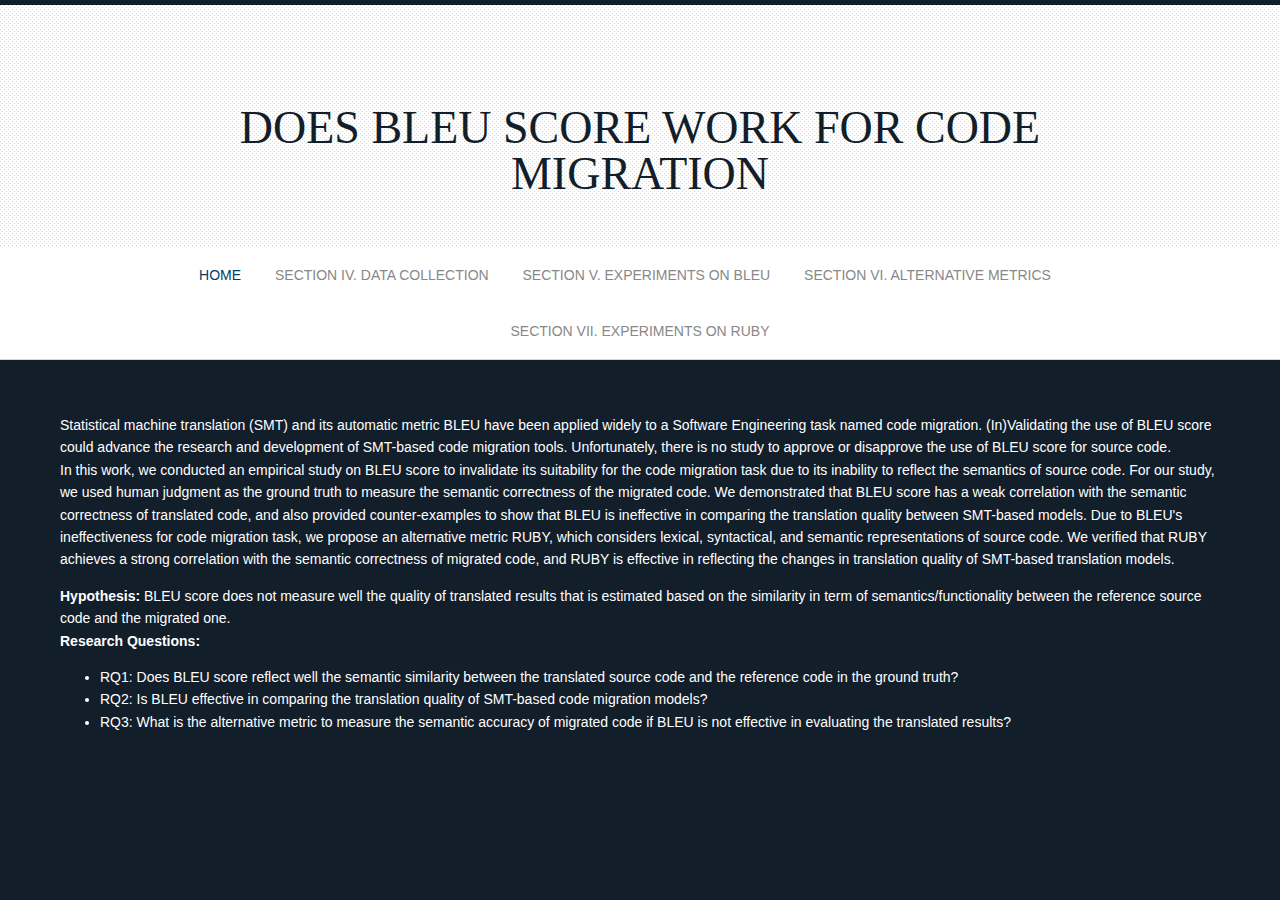
<file: index.html>
<!DOCTYPE html>
<!--
Template Name: Olester
Author: <a href="http://www.os-templates.com/">OS Templates</a>
Author URI: http://www.os-templates.com/
Licence: Free to use under our free template licence terms
Licence URI: http://www.os-templates.com/template-terms
-->
<html>
<head>
<title>Does BLEU Score Work for Code Migration</title>
<meta charset="utf-8">
<meta name="viewport" content="width=device-width, initial-scale=1.0, maximum-scale=1.0, user-scalable=no">
<link href="layout/styles/layout.css" rel="stylesheet" type="text/css" media="all">
</head>
<body id="top">
<!-- ################################################################################################ -->
<!-- ################################################################################################ -->
<!-- ################################################################################################ -->
<div class="wrapper row1">
  <header id="header" class="hoc clear"> 
    <!-- ################################################################################################ -->
    <div id="logo">
      <h1><a href="index.html">Does BLEU Score Work for Code Migration</a></h1>
    </div>
    <!-- ################################################################################################ -->
  </header>
</div>
<!-- ################################################################################################ -->
<!-- ################################################################################################ -->
<!-- ################################################################################################ -->
<div class="wrapper row2">
  <nav id="mainav" class="hoc clear"> 
    <!-- ################################################################################################ -->
    <ul class="clear">
      <li class="active"><a href="index.html"> Home </a></li>
	  <li><a href="data.html"> Section IV. Data Collection </a></li>
      <li><a href="bleu.html"> Section V. Experiments on BLEU </a></li>
	  <li><a href="alter.html"> Section VI. Alternative Metrics </a></li>
      <li><a href="ruby.html"> Section VII. Experiments on RUBY </a></li>
    </ul>
    <!-- ################################################################################################ -->
  </nav>
</div>
<!-- ################################################################################################ -->
<!-- ################################################################################################ -->
<!-- ################################################################################################ -->
<div style="padding: 40px 60px">
    <!-- ################################################################################################ -->
    <p> 
      Statistical machine translation (SMT) and its automatic metric BLEU have been applied widely to a Software Engineering task named code
  migration. (In)Validating the use of BLEU score could advance the research and
development of SMT-based code migration tools. Unfortunately, there is
no study to approve or disapprove the use of BLEU score for source
code.</br>

  In this work, we conducted an empirical study on BLEU score to invalidate its suitability for the code migration task due to its inability to reflect the semantics of source code. For our study, we used human judgment as the ground truth to measure the semantic correctness of the migrated code. We demonstrated that BLEU score has a weak correlation with the semantic correctness of translated code, and also provided counter-examples to show that BLEU is ineffective in comparing the translation quality between SMT-based models. Due to BLEU's ineffectiveness for code migration task, we propose an alternative metric RUBY, which considers lexical, syntactical, and semantic representations of source code. We verified that RUBY achieves a strong correlation with the semantic correctness of migrated code, and RUBY is effective in reflecting the changes in translation quality of SMT-based translation models.
    </p>
	<p> <b>Hypothesis: </b> 
	BLEU score does not measure well the quality of
translated results that is estimated based on the similarity in
term of semantics/functionality between the reference source
code and the migrated one. </br>
	<b> Research Questions: </b>
	<ul class="clear">
	  <li>RQ1: Does BLEU score reflect well the semantic similarity
between the translated source code and the reference code in
the ground truth?</li>
      <li>RQ2: Is BLEU effective in comparing the translation quality
of SMT-based code migration models?</li>
	  <li>RQ3: What is the alternative metric to measure the semantic
accuracy of migrated code if BLEU is not effective in evaluating
the translated results?</li>
    </ul>
	</p>

	<!--
	<p>
    To study on SMT-based migration models, we collected a parallel corpus of 34,209 pairs of methods written in both Java and C#. 
	Those methods were created manually by developers, and used in 9 open-source systems that 
	were originally developed in Java and ported to C# <a href="https://doubleblindbleu.github.io/studyBLEU/transData.zip">Download </a> </br>
    </p>
	-->
  </section>
</div>
<!-- JAVASCRIPTS -->
<script src="layout/scripts/jquery.min.js"></script>
<script src="layout/scripts/jquery.backtotop.js"></script>
<script src="layout/scripts/jquery.mobilemenu.js"></script>
<!-- IE9 Placeholder Support -->
<script src="layout/scripts/jquery.placeholder.min.js"></script>
<!-- / IE9 Placeholder Support -->
<!-- Homepage specific -->
<script src="layout/scripts/jquery.flexslider-min.js"></script>
</body>
</html>
</file>
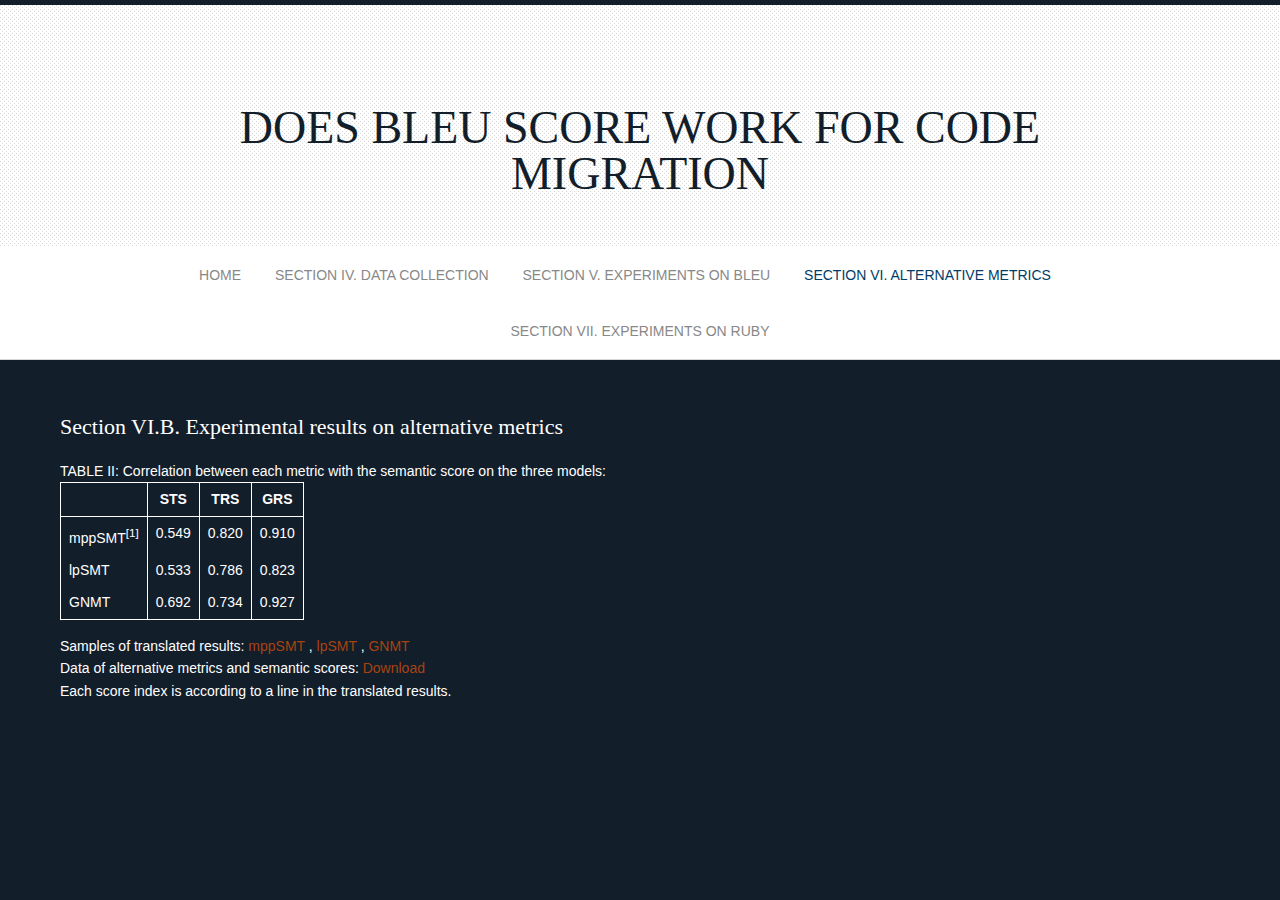
<file: alter.html>
<!DOCTYPE html>
<!--
Template Name: Olester
Author: <a href="http://www.os-templates.com/">OS Templates</a>
Author URI: http://www.os-templates.com/
Licence: Free to use under our free template licence terms
Licence URI: http://www.os-templates.com/template-terms
-->
<html>
<head>
<title>Alternative Metrics</title>
<meta charset="utf-8">
<meta name="viewport" content="width=device-width, initial-scale=1.0, maximum-scale=1.0, user-scalable=no">
<link href="layout/styles/layout.css" rel="stylesheet" type="text/css" media="all">
</head>
<body id="top">
<!-- ################################################################################################ -->
<!-- ################################################################################################ -->
<!-- ################################################################################################ -->
<div class="wrapper row1">
  <header id="header" class="hoc clear"> 
    <!-- ################################################################################################ -->
    <div id="logo">
      <h1><a href="index.html">Does BLEU Score Work for Code Migration</a></h1>
    </div>
    <!-- ################################################################################################ -->
  </header>
</div>
<!-- ################################################################################################ -->
<!-- ################################################################################################ -->
<!-- ################################################################################################ -->
<div class="wrapper row2">
  <nav id="mainav" class="hoc clear"> 
    <!-- ################################################################################################ -->
    <ul class="clear">
      <li><a href="index.html"> Home </a></li>
	  <li><a href="data.html"> Section IV. Data Collection </a></li>
      <li><a href="bleu.html"> Section V. Experiments on BLEU </a></li>
	  <li class="active"><a href="alter.html"> Section VI. Alternative Metrics </a></li>
      <li><a href="ruby.html"> Section VII. Experiments on RUBY </a></li>
    </ul>
    <!-- ################################################################################################ -->
  </nav>
</div>
<!-- ################################################################################################ -->
<!-- ################################################################################################ -->
<!-- ################################################################################################ -->
<div style="padding: 40px 60px">

<p> 
<h3> Section VI.B. Experimental results on alternative metrics </h3>
	TABLE II: Correlation between each metric with the semantic
score on the three models: </br>
	<table>
  <tr>
    <th></th>
    <th>STS</th>
    <th>TRS</th>
	<th>GRS</th>
  </tr>
  <tr>
    <td>mppSMT<sup>[1]</sup></td>
    <td>0.549</td>
    <td>0.820</td>
	<td>0.910</td>
  </tr>
  <tr>
    <td>lpSMT</td>
    <td>0.533</td>
    <td>0.786</td>
	<td>0.823</td>
  </tr>
  <tr>
    <td>GNMT</td>
    <td>0.692</td>
    <td>0.734</td>
	<td>0.927</td>
  </tr> 
</table> 
Samples of translated results: <a href="https://doubleblindBleu.github.io/studyBLEU/mppSMT.zip"> mppSMT </a>, <a href="https://doubleblindBleu.github.io/studyBLEU/lpSMT.zip"> lpSMT </a>, <a href="https://doubleblindBleu.github.io/studyBLEU/GNMT.zip"> GNMT </a> </br> 
Data of alternative metrics and semantic scores: 
<a href="https://doubleblindBleu.github.io/studyBLEU/alter.xlsx"> Download </a> </br>
Each score index is according to a line in the translated results. 
 </br>
</p>
</div>
<footer>

</footer>
<!-- JAVASCRIPTS -->
<script src="layout/scripts/jquery.min.js"></script>
<script src="layout/scripts/jquery.backtotop.js"></script>
<script src="layout/scripts/jquery.mobilemenu.js"></script>
<!-- IE9 Placeholder Support -->
<script src="layout/scripts/jquery.placeholder.min.js"></script>
<!-- / IE9 Placeholder Support -->
<!-- Homepage specific -->
<script src="layout/scripts/jquery.flexslider-min.js"></script>
</body>
</html>
</file>
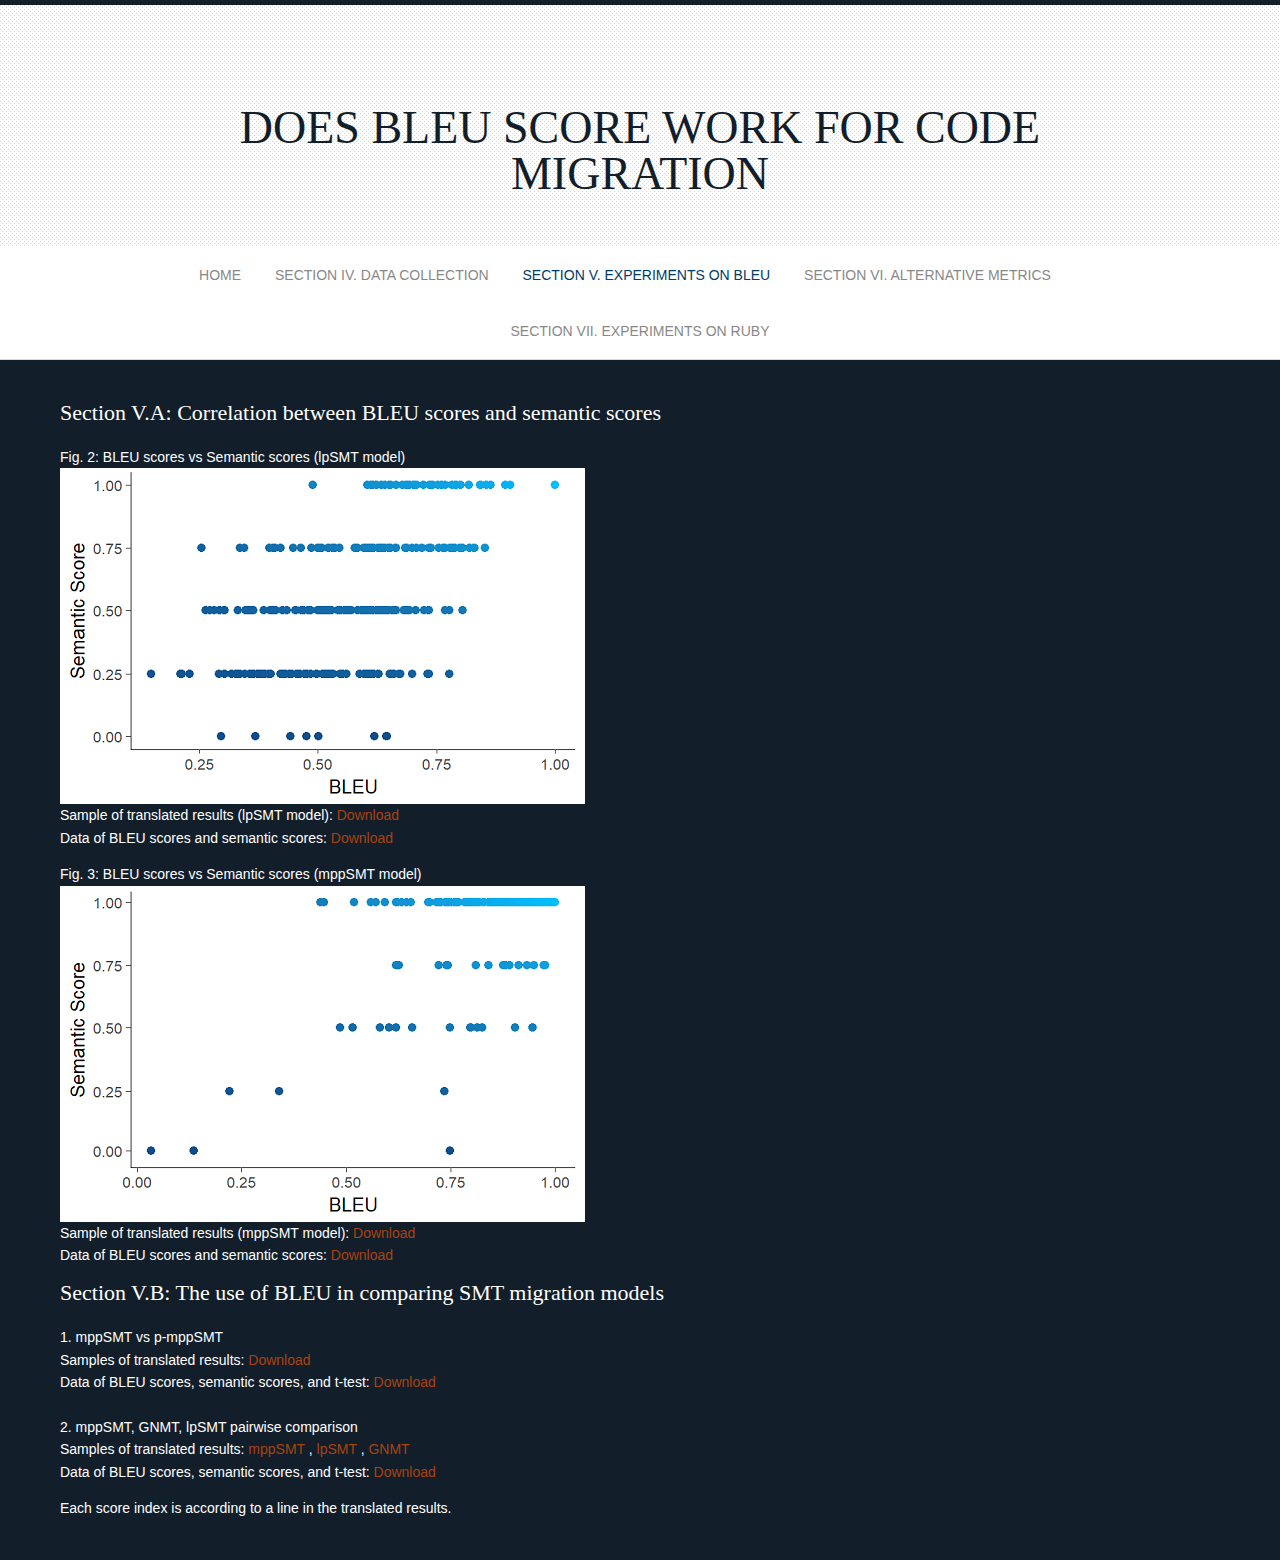
<file: bleu.html>
<!DOCTYPE html>
<!--
Template Name: Olester
Author: <a href="http://www.os-templates.com/">OS Templates</a>
Author URI: http://www.os-templates.com/
Licence: Free to use under our free template licence terms
Licence URI: http://www.os-templates.com/template-terms
-->
<html>
<head>
<title>Experiments on BLEU</title>
<meta charset="utf-8">
<meta name="viewport" content="width=device-width, initial-scale=1.0, maximum-scale=1.0, user-scalable=no">
<link href="layout/styles/layout.css" rel="stylesheet" type="text/css" media="all">
</head>
<body id="top">
<!-- ################################################################################################ -->
<!-- ################################################################################################ -->
<!-- ################################################################################################ -->
<div class="wrapper row1">
  <header id="header" class="hoc clear"> 
    <!-- ################################################################################################ -->
    <div id="logo">
      <h1><a href="index.html">Does BLEU Score Work for Code Migration</a></h1>
    </div>
    <!-- ################################################################################################ -->
  </header>
</div>
<!-- ################################################################################################ -->
<!-- ################################################################################################ -->
<!-- ################################################################################################ -->
<div class="wrapper row2">
  <nav id="mainav" class="hoc clear"> 
    <!-- ################################################################################################ -->
    <ul class="clear">
      <li><a href="index.html"> Home </a></li>
	  <li><a href="data.html"> Section IV. Data Collection </a></li>
      <li class="active"><a href="bleu.html"> Section V. Experiments on BLEU </a></li>
	  <li><a href="alter.html"> Section VI. Alternative Metrics </a></li>
      <li><a href="ruby.html"> Section VII. Experiments on RUBY </a></li>
    </ul>
    <!-- ################################################################################################ -->
  </nav>
</div>
<!-- ################################################################################################ -->
<!-- ################################################################################################ -->
<!-- ################################################################################################ -->
<div style="padding: 40px 60px">

<h3> Section V.A: Correlation between BLEU scores and semantic scores </h3>
<p>
Fig. 2: BLEU scores vs Semantic scores (lpSMT model) </br>
<img src="https://doubleblindBleu.github.io/studyBLEU/images/demo/bleu1.png" /> </br>
Sample of translated results (lpSMT model): <a href="https://doubleblindBleu.github.io/studyBLEU/lpSMT.zip"> Download </a> </br>
Data of BLEU scores and semantic scores: <a href="https://doubleblindBleu.github.io/studyBLEU/bleuSingle.xlsx"> Download </a> </br>
</p>
<p>
Fig. 3: BLEU scores vs Semantic scores (mppSMT model) </br>
<img src="https://doubleblindBleu.github.io/studyBLEU/images/demo/bleu2.png" /> </br>
Sample of translated results (mppSMT model): <a href="https://doubleblindBleu.github.io/studyBLEU/mppSMT.zip"> Download </a> </br>
Data of BLEU scores and semantic scores: <a href="https://doubleblindBleu.github.io/studyBLEU/bleuSingle.xlsx"> Download </a> </br>
</p>

<h3> Section V.B: The use of BLEU in comparing SMT migration models </h3>
<p>
1. mppSMT vs p-mppSMT </br>
Samples of translated results: <a href="https://doubleblindBleu.github.io/studyBLEU/pmppSMT.zip"> Download </a> </br>
Data of BLEU scores, semantic scores, and t-test: <a href="https://doubleblindBleu.github.io/studyBLEU/mutatedBleu.xlsx"> Download </a> </br>
</br>
2. mppSMT, GNMT, lpSMT pairwise comparison </br>
Samples of translated results: <a href="https://doubleblindBleu.github.io/studyBLEU/mppSMT2.zip"> mppSMT </a>, <a href="https://doubleblindBleu.github.io/studyBLEU/lpSMT2.zip"> lpSMT </a> , <a href="https://doubleblindBleu.github.io/studyBLEU/GNMT.zip"> GNMT </a> </br>
Data of BLEU scores, semantic scores, and t-test: <a href="https://doubleblindBleu.github.io/studyBLEU/bleuCross.xlsx"> Download </a>
</p>
Each score index is according to a line in the translated results. 
<!--
We showed that BLEU has weak correlation with semantic score on two models mppSMT and lpSMT: </br>
Samples of translated results: </br>
	<ul>
   <li> mppSMT: <a href="https://doubleblindBleu.github.io/studyBLEU/mppSMT.zip"> Download </a> </br></li>
   <li> lpSMT: <a href="https://doubleblindBleu.github.io/studyBLEU/lpSMT.zip"> Download </a> </br></li>
   </ul>
BLEU scores and semantic scores: 
<a href="https://doubleblindBleu.github.io/studyBLEU/bleuSingle.xlsx"> Download </a> </br>
	Correlation coefficient results: </br>
	<ul>
	<li> mppSMT: 0.523</br> </li>
	<li> lpSMT: 0.570</br> </li>
	</ul>
</p>
<p>
<h3> 2. BLEU in comparing models </h3>
Samples of translated results: </br>
	<ul>
	<li> p-mppSMT: <a href="https://doubleblindBleu.github.io/studyBLEU/pmppSmt.zip"> Download </a> </br></li>
	<li> mppSMT: <a href="https://doubleblindBleu.github.io/studyBLEU/mppSMT2.zip"> Download </a> </br></li>
	<li> lpSMT: <a href="https://doubleblindBleu.github.io/studyBLEU/lpSMT2.zip"> Download </a> </br></li>
	<li> GNMT: <a href="https://doubleblindBleu.github.io/studyBLEU/GNMT.zip"> Download </a> </br></li>
   </ul>
BLEU scores and semantic scores: 

<ul>
	<li> mppSMT vs p-mppSMT: <a href="https://doubleblindBleu.github.io/studyBLEU/mutatedBleu.xlsx"> Download </a> </li>
	<li> mppSMT, GNMT, lpSMT pairwise comparison: <a href="https://doubleblindBleu.github.io/studyBLEU/bleuCross.xlsx"> Download </a> </li>
	</ul>
</p>
-->
<!--
	<li> GNMT vs mppSMT: <a href="https://doubleblindBleu.github.io/studyBLEU/GvM_Bleu.xlsx"> Download </a></br> </li>
	<li> lpSMT vs GNMT: <a href="https://doubleblindBleu.github.io/studyBLEU/LvG_Bleu.xlsx"> Download </a></br> </li>
	-->
</div>
<!-- JAVASCRIPTS -->
<script src="layout/scripts/jquery.min.js"></script>
<script src="layout/scripts/jquery.backtotop.js"></script>
<script src="layout/scripts/jquery.mobilemenu.js"></script>
<!-- IE9 Placeholder Support -->
<script src="layout/scripts/jquery.placeholder.min.js"></script>
<!-- / IE9 Placeholder Support -->
<!-- Homepage specific -->
<script src="layout/scripts/jquery.flexslider-min.js"></script>
</body>
</html>
</file>
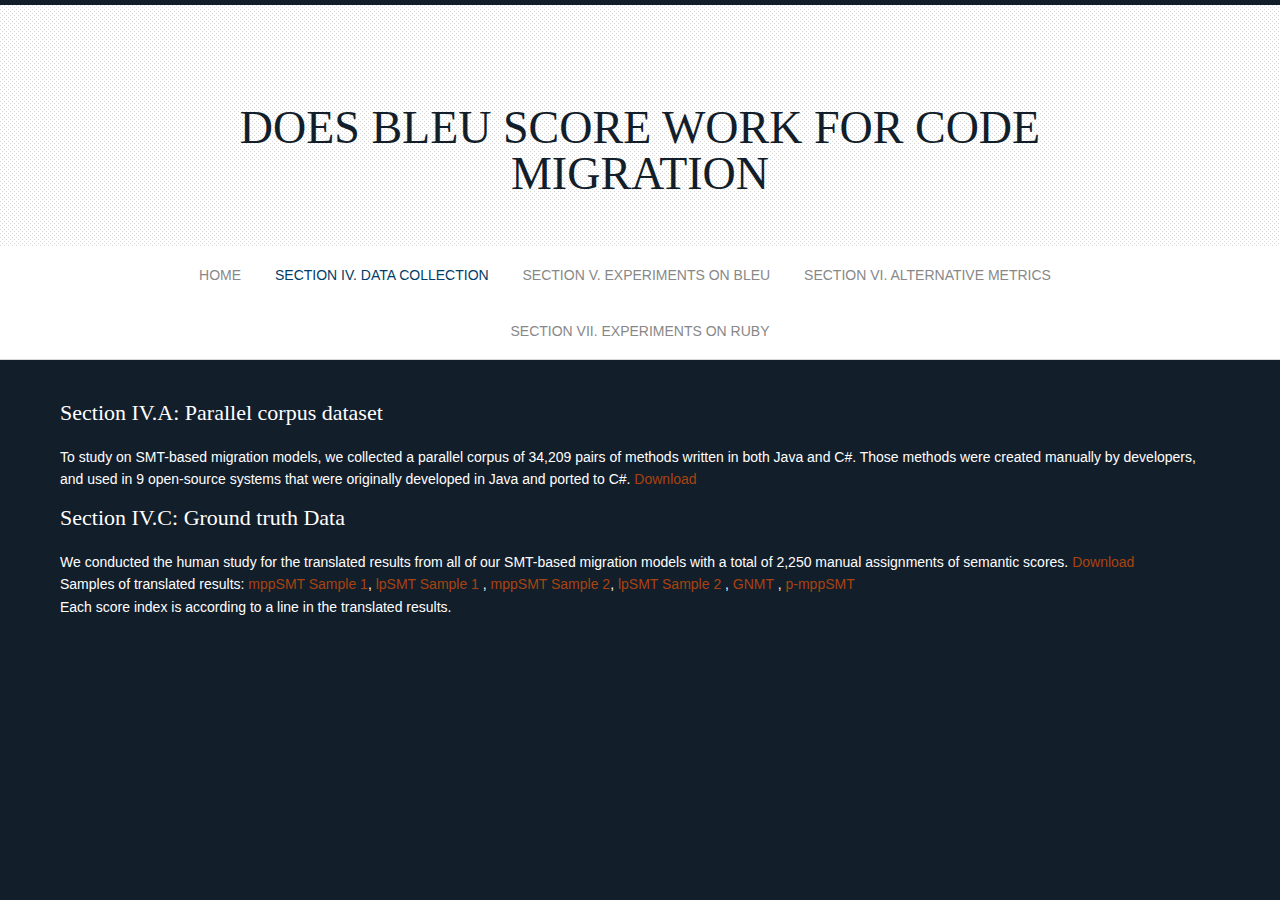
<file: data.html>
<!DOCTYPE html>
<!--
Template Name: Olester
Author: <a href="http://www.os-templates.com/">OS Templates</a>
Author URI: http://www.os-templates.com/
Licence: Free to use under our free template licence terms
Licence URI: http://www.os-templates.com/template-terms
-->
<html>
<head>
<title>Section IV. Data Collection</title>
<meta charset="utf-8">
<meta name="viewport" content="width=device-width, initial-scale=1.0, maximum-scale=1.0, user-scalable=no">
<link href="layout/styles/layout.css" rel="stylesheet" type="text/css" media="all">
</head>
<body id="top">
<!-- ################################################################################################ -->
<!-- ################################################################################################ -->
<!-- ################################################################################################ -->
<div class="wrapper row1">
  <header id="header" class="hoc clear"> 
    <!-- ################################################################################################ -->
    <div id="logo">
      <h1><a href="index.html">Does BLEU Score Work for Code Migration</a></h1>
    </div>
    <!-- ################################################################################################ -->
  </header>
</div>
<!-- ################################################################################################ -->
<!-- ################################################################################################ -->
<!-- ################################################################################################ -->
<div class="wrapper row2">
  <nav id="mainav" class="hoc clear"> 
    <!-- ################################################################################################ -->
    <ul class="clear">
      <li><a href="index.html"> Home </a></li>
	  <li class="active"><a href="data.html"> Section IV. Data Collection </a></li>
      <li><a href="bleu.html"> Section V. Experiments on BLEU </a></li>
	  <li><a href="alter.html"> Section VI. Alternative Metrics </a></li>
      <li><a href="ruby.html"> Section VII. Experiments on RUBY </a></li>
    </ul>
  </nav>
</div>
<!-- ################################################################################################ -->
<!-- ################################################################################################ -->
<!-- ################################################################################################ -->
<div style="padding: 40px 60px">
	<h3> Section IV.A: Parallel corpus dataset </h3>
	<p>
    To study on SMT-based migration models, we collected a parallel corpus of 34,209 pairs of methods written in both Java and C#. 
	Those methods were created manually by developers, and used in 9 open-source systems that 
	were originally developed in Java and ported to C#. <a href="https://doubleblindbleu.github.io/studyBLEU/transData.zip">Download </a> </br>
    </p>
	<h3> Section IV.C: Ground truth Data </h3>
	<p>
	We conducted the human study for the translated
results from all of our SMT-based migration models with a total of 2,250 manual
assignments of semantic scores. <a href="https://doubleblindbleu.github.io/studyBLEU/groundTruth.xlsx"> Download </a> </br>
Samples of translated results: 
<a href="https://doubleblindBleu.github.io/studyBLEU/mppSMT.zip"> mppSMT Sample 1</a>, <a href="https://doubleblindBleu.github.io/studyBLEU/lpSMT.zip"> lpSMT Sample 1 </a> ,<a href="https://doubleblindBleu.github.io/studyBLEU/mppSMT2.zip"> mppSMT Sample 2</a>, <a href="https://doubleblindBleu.github.io/studyBLEU/lpSMT2.zip"> lpSMT Sample 2 </a> , <a href="https://doubleblindBleu.github.io/studyBLEU/GNMT.zip"> GNMT </a>,
 <a href="https://doubleblindBleu.github.io/studyBLEU/pmppSMT.zip"> p-mppSMT </a>
</br>
Each score index is according to a line in the translated results. 
 </br>

	
	</p>
</div>
<!-- JAVASCRIPTS -->
<script src="layout/scripts/jquery.min.js"></script>
<script src="layout/scripts/jquery.backtotop.js"></script>
<script src="layout/scripts/jquery.mobilemenu.js"></script>
<!-- IE9 Placeholder Support -->
<script src="layout/scripts/jquery.placeholder.min.js"></script>
<!-- / IE9 Placeholder Support -->
<!-- Homepage specific -->
<script src="layout/scripts/jquery.flexslider-min.js"></script>
</body>
</html>
</file>
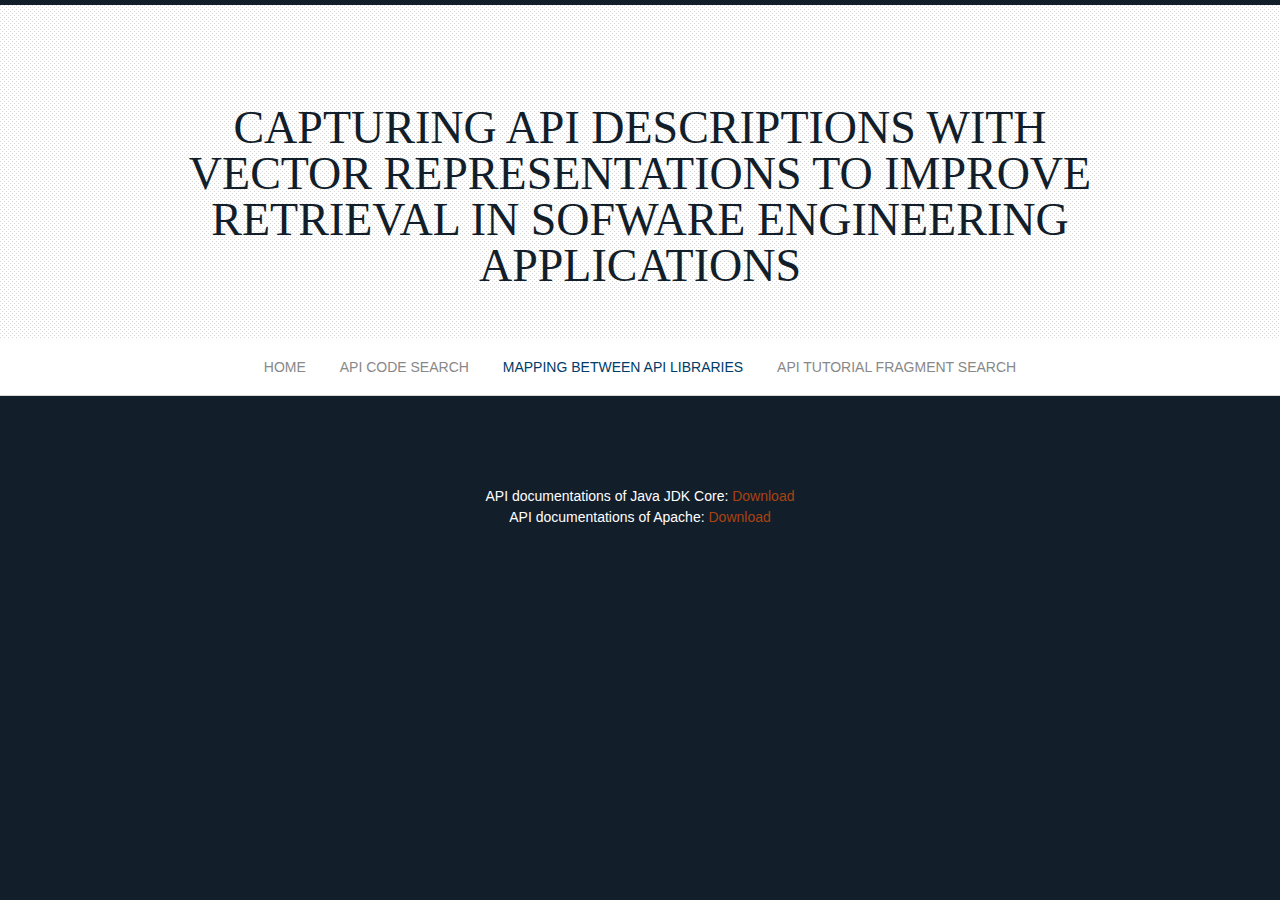
<file: mapping.html>
<!DOCTYPE html>
<!--
Template Name: Olester
Author: <a href="http://www.os-templates.com/">OS Templates</a>
Author URI: http://www.os-templates.com/
Licence: Free to use under our free template licence terms
Licence URI: http://www.os-templates.com/template-terms
-->
<html>
<head>
<title>Mapping between API libraries</title>
<meta charset="utf-8">
<meta name="viewport" content="width=device-width, initial-scale=1.0, maximum-scale=1.0, user-scalable=no">
<link href="layout/styles/layout.css" rel="stylesheet" type="text/css" media="all">
</head>
<body id="top">
<!-- ################################################################################################ -->
<!-- ################################################################################################ -->
<!-- ################################################################################################ -->
<div class="wrapper row1">
  <header id="header" class="hoc clear"> 
    <!-- ################################################################################################ -->
    <div id="logo">
      <h1><a href="index.html">Capturing API Descriptions with Vector Representations to Improve Retrieval in Sofware Engineering Applications</a></h1>
    </div>
    <!-- ################################################################################################ -->
  </header>
</div>
<!-- ################################################################################################ -->
<!-- ################################################################################################ -->
<!-- ################################################################################################ -->
<div class="wrapper row2">
  <nav id="mainav" class="hoc clear"> 
    <!-- ################################################################################################ -->
    <ul class="clear">
      <li><a href="index.html"> Home </a></li>
      <li><a href="codeSearch.html"> API code search </a></li>
      <li class="active"><a href="mapping.html"> Mapping Between API Libraries </a></li>
      <li><a href="tutorial.html"> API tutorial fragment search </a></li>
    </ul>
    <!-- ################################################################################################ -->
  </nav>
</div>
<!-- ################################################################################################ -->
<!-- ################################################################################################ -->
<!-- ################################################################################################ -->
<div>
  <section id="pageintro"> 
    <!-- ################################################################################################ -->
    <p>
    API documentations of Java JDK Core: 
    <a href="https://doubleblindd2vec.github.io/D2Vec/JDK.zip">Download </a> </br>
	API documentations of Apache: 
    <a href=#>Download </a>
    </p>
    

  </section>
</div>
<!-- JAVASCRIPTS -->
<script src="layout/scripts/jquery.min.js"></script>
<script src="layout/scripts/jquery.backtotop.js"></script>
<script src="layout/scripts/jquery.mobilemenu.js"></script>
<!-- IE9 Placeholder Support -->
<script src="layout/scripts/jquery.placeholder.min.js"></script>
<!-- / IE9 Placeholder Support -->
<!-- Homepage specific -->
<script src="layout/scripts/jquery.flexslider-min.js"></script>
</body>
</html>
</file>
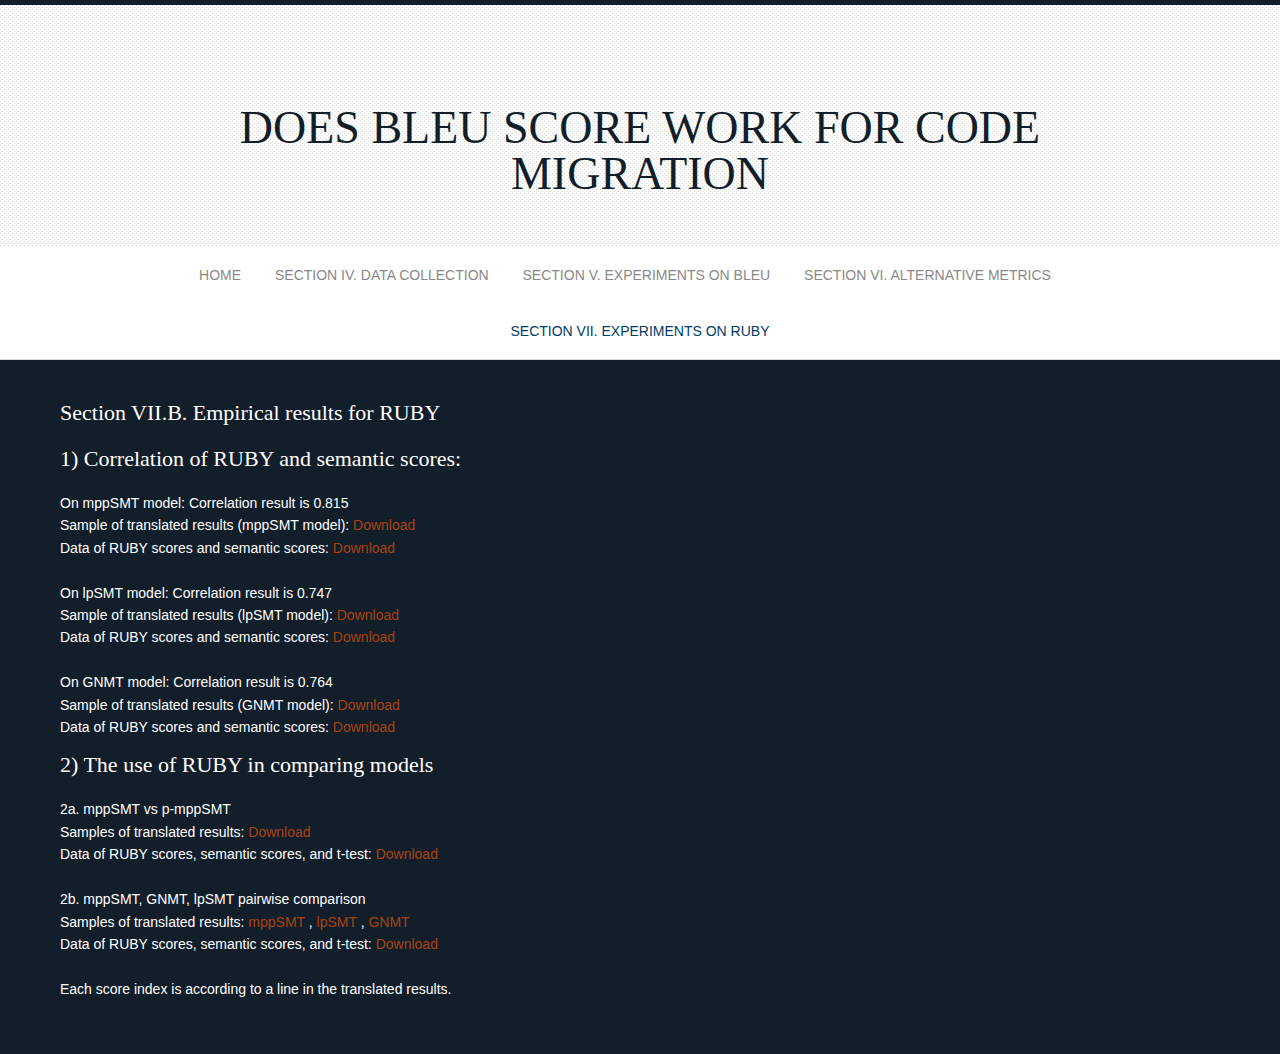
<file: ruby.html>
<!DOCTYPE html>
<!--
Template Name: Olester
Author: <a href="http://www.os-templates.com/">OS Templates</a>
Author URI: http://www.os-templates.com/
Licence: Free to use under our free template licence terms
Licence URI: http://www.os-templates.com/template-terms
-->
<html>
<head>
<title>Experiments on RUBY</title>
<meta charset="utf-8">
<meta name="viewport" content="width=device-width, initial-scale=1.0, maximum-scale=1.0, user-scalable=no">
<link href="layout/styles/layout.css" rel="stylesheet" type="text/css" media="all">
</head>
<body id="top">
<!-- ################################################################################################ -->
<!-- ################################################################################################ -->
<!-- ################################################################################################ -->
<div class="wrapper row1">
  <header id="header" class="hoc clear"> 
    <!-- ################################################################################################ -->
    <div id="logo">
      <h1><a href="index.html">Does BLEU Score Work for Code Migration</a></h1>
    </div>
    <!-- ################################################################################################ -->
  </header>
</div>
<!-- ################################################################################################ -->
<!-- ################################################################################################ -->
<!-- ################################################################################################ -->
<div class="wrapper row2">
  <nav id="mainav" class="hoc clear"> 
    <!-- ################################################################################################ -->
    <ul class="clear">
      <li><a href="index.html"> Home </a></li>
	  <li><a href="data.html"> Section IV. Data Collection </a></li>
      <li><a href="bleu.html"> Section V. Experiments on BLEU </a></li>
	  <li><a href="alter.html"> Section VI. Alternative Metrics </a></li>
      <li class="active"><a href="ruby.html"> Section VII. Experiments on RUBY </a></li>
    </ul>
    <!-- ################################################################################################ -->
  </nav>
</div>
<!-- ################################################################################################ -->
<!-- ################################################################################################ -->
<!-- ################################################################################################ -->
<div style="padding: 40px 60px">

<h2> Section VII.B. Empirical results for RUBY </h2>

<p> 
<h3> 1) Correlation of RUBY and semantic scores: </h3>
On mppSMT model: Correlation result is 0.815 </br>
Sample of translated results (mppSMT model): <a href="https://doubleblindBleu.github.io/studyBLEU/mppSMT.zip"> Download </a> </br>
Data of RUBY scores and semantic scores: <a href="https://doubleblindBleu.github.io/studyBLEU/bleuSingle.xlsx"> Download </a> </br>
</br>
On lpSMT model: Correlation result is 0.747 </br>
Sample of translated results (lpSMT model): <a href="https://doubleblindBleu.github.io/studyBLEU/lpSMT.zip"> Download </a> </br>
Data of RUBY scores and semantic scores: <a href="https://doubleblindBleu.github.io/studyBLEU/rubySingle.xlsx"> Download </a> </br>
</br>
On GNMT model: Correlation result is 0.764 </br>
Sample of translated results (GNMT model): <a href="https://doubleblindBleu.github.io/studyBLEU/GNMT.zip"> Download </a> </br>
Data of RUBY scores and semantic scores: <a href="https://doubleblindBleu.github.io/studyBLEU/rubySingle.xlsx"> Download </a> </br>
</p>

<p>
<h3> 2) The use of RUBY in comparing models </h3>
2a. mppSMT vs p-mppSMT </br>
Samples of translated results: <a href="https://doubleblindBleu.github.io/studyBLEU/pmppSMT.zip"> Download </a> </br>
Data of RUBY scores, semantic scores, and t-test: <a href="https://doubleblindBleu.github.io/studyBLEU/mutatedRuby.xlsx"> Download </a> </br>
</br>

2b. mppSMT, GNMT, lpSMT pairwise comparison </br>
Samples of translated results: <a href="https://doubleblindBleu.github.io/studyBLEU/mppSMT2.zip"> mppSMT </a>, <a href="https://doubleblindBleu.github.io/studyBLEU/lpSMT2.zip"> lpSMT </a> , <a href="https://doubleblindBleu.github.io/studyBLEU/GNMT.zip"> GNMT </a> </br>
Data of RUBY scores, semantic scores, and t-test: <a href="https://doubleblindBleu.github.io/studyBLEU/rubyCross.xlsx"> Download </a>
</br>
</br>
Each score index is according to a line in the translated results. 
 </br>
</p>
<!-- <li> GNMT vs mppSMT: <a href="https://doubleblindBleu.github.io/studyBLEU/GvM_Ruby.xlsx"> Download </a></br> </li>
	<li> lpSMT vs GNMT: <a href="https://doubleblindBleu.github.io/studyBLEU/LvG_Ruby.xlsx"> Download </a></br> </li>
	<li> mppSMT vs lpSMT: <a href="https://doubleblindBleu.github.io/studyBLEU/MvL_Ruby.xlsx"> Download </a></br> </li>-->
</div>
<!-- JAVASCRIPTS -->
<script src="layout/scripts/jquery.min.js"></script>
<script src="layout/scripts/jquery.backtotop.js"></script>
<script src="layout/scripts/jquery.mobilemenu.js"></script>
<!-- IE9 Placeholder Support -->
<script src="layout/scripts/jquery.placeholder.min.js"></script>
<!-- / IE9 Placeholder Support -->
<!-- Homepage specific -->
<script src="layout/scripts/jquery.flexslider-min.js"></script>
</body>
</html>
</file>
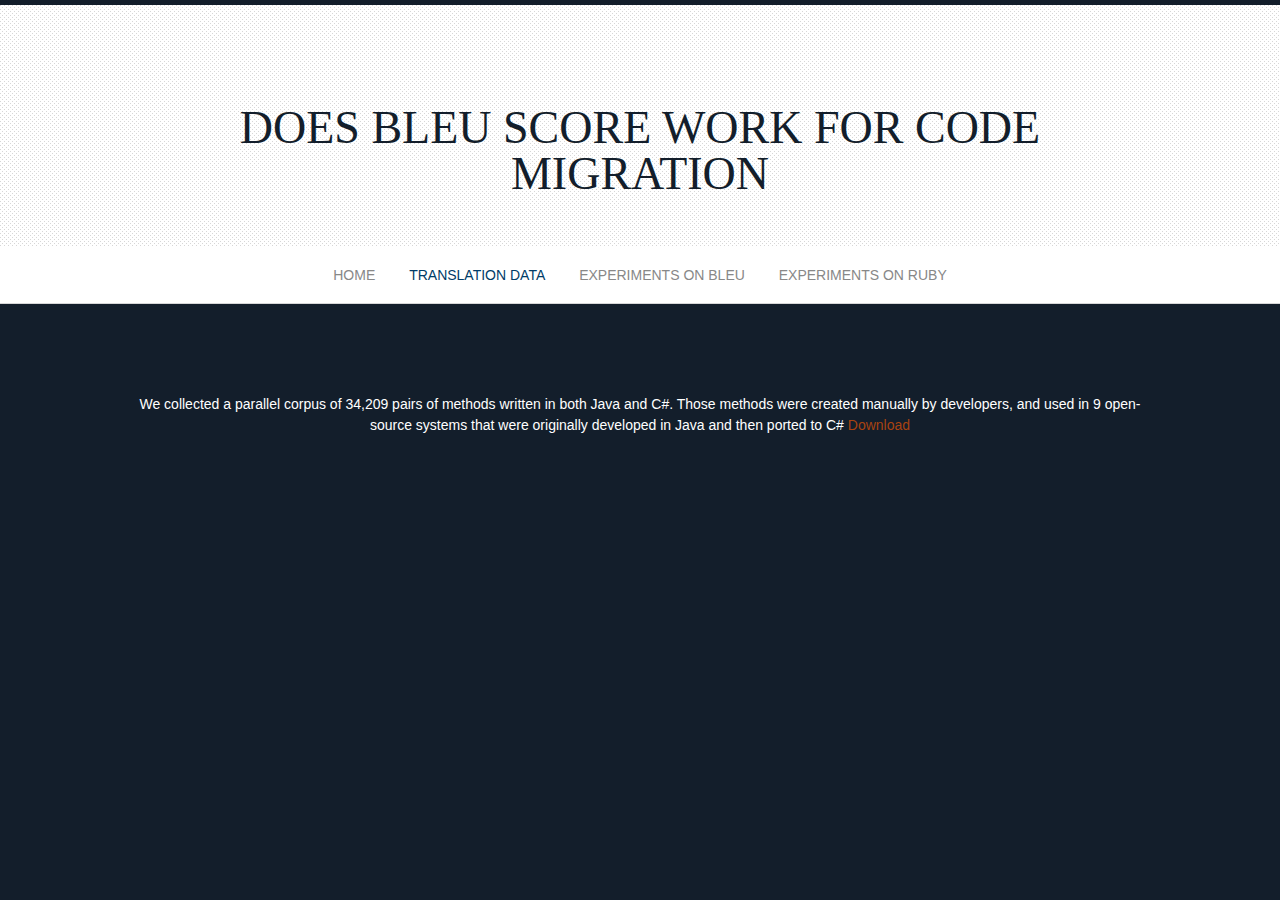
<file: trans.html>
<!DOCTYPE html>
<!--
Template Name: Olester
Author: <a href="http://www.os-templates.com/">OS Templates</a>
Author URI: http://www.os-templates.com/
Licence: Free to use under our free template licence terms
Licence URI: http://www.os-templates.com/template-terms
-->
<html>
<head>
<title>Translation Data</title>
<meta charset="utf-8">
<meta name="viewport" content="width=device-width, initial-scale=1.0, maximum-scale=1.0, user-scalable=no">
<link href="layout/styles/layout.css" rel="stylesheet" type="text/css" media="all">
</head>
<body id="top">
<!-- ################################################################################################ -->
<!-- ################################################################################################ -->
<!-- ################################################################################################ -->
<div class="wrapper row1">
  <header id="header" class="hoc clear"> 
    <!-- ################################################################################################ -->
    <div id="logo">
      <h1><a href="index.html">Does BLEU Score Work for Code Migration</a></h1>
    </div>
    <!-- ################################################################################################ -->
  </header>
</div>
<!-- ################################################################################################ -->
<!-- ################################################################################################ -->
<!-- ################################################################################################ -->
<div class="wrapper row2">
  <nav id="mainav" class="hoc clear"> 
    <!-- ################################################################################################ -->
    <ul class="clear">
      <li><a href="index.html"> Home </a></li>
      <li class="active"><a href="trans.html"> Translation Data </a></li>
      <li><a href="bleu.html"> Experiments on BLEU </a></li>
      <li><a href="ruby.html"> Experiments on RUBY </a></li>
    </ul>
    <!-- ################################################################################################ -->
  </nav>
</div>
<!-- ################################################################################################ -->
<!-- ################################################################################################ -->
<!-- ################################################################################################ -->
<div>
  <section id="pageintro"> 
    <!-- ################################################################################################ -->
    <p>
    We collected a parallel corpus of 34,209 pairs of methods written in both Java and C#. 
	Those methods were created manually by developers, and used in 9 open-source systems that 
	were originally developed in Java and then ported to C#
    <a href="https://doubleblindbleu.github.io/studyBLEU/transData.zip">Download </a> </br>
    </p>
    

  </section>
</div>
<!-- JAVASCRIPTS -->
<script src="layout/scripts/jquery.min.js"></script>
<script src="layout/scripts/jquery.backtotop.js"></script>
<script src="layout/scripts/jquery.mobilemenu.js"></script>
<!-- IE9 Placeholder Support -->
<script src="layout/scripts/jquery.placeholder.min.js"></script>
<!-- / IE9 Placeholder Support -->
<!-- Homepage specific -->
<script src="layout/scripts/jquery.flexslider-min.js"></script>
</body>
</html>
</file>
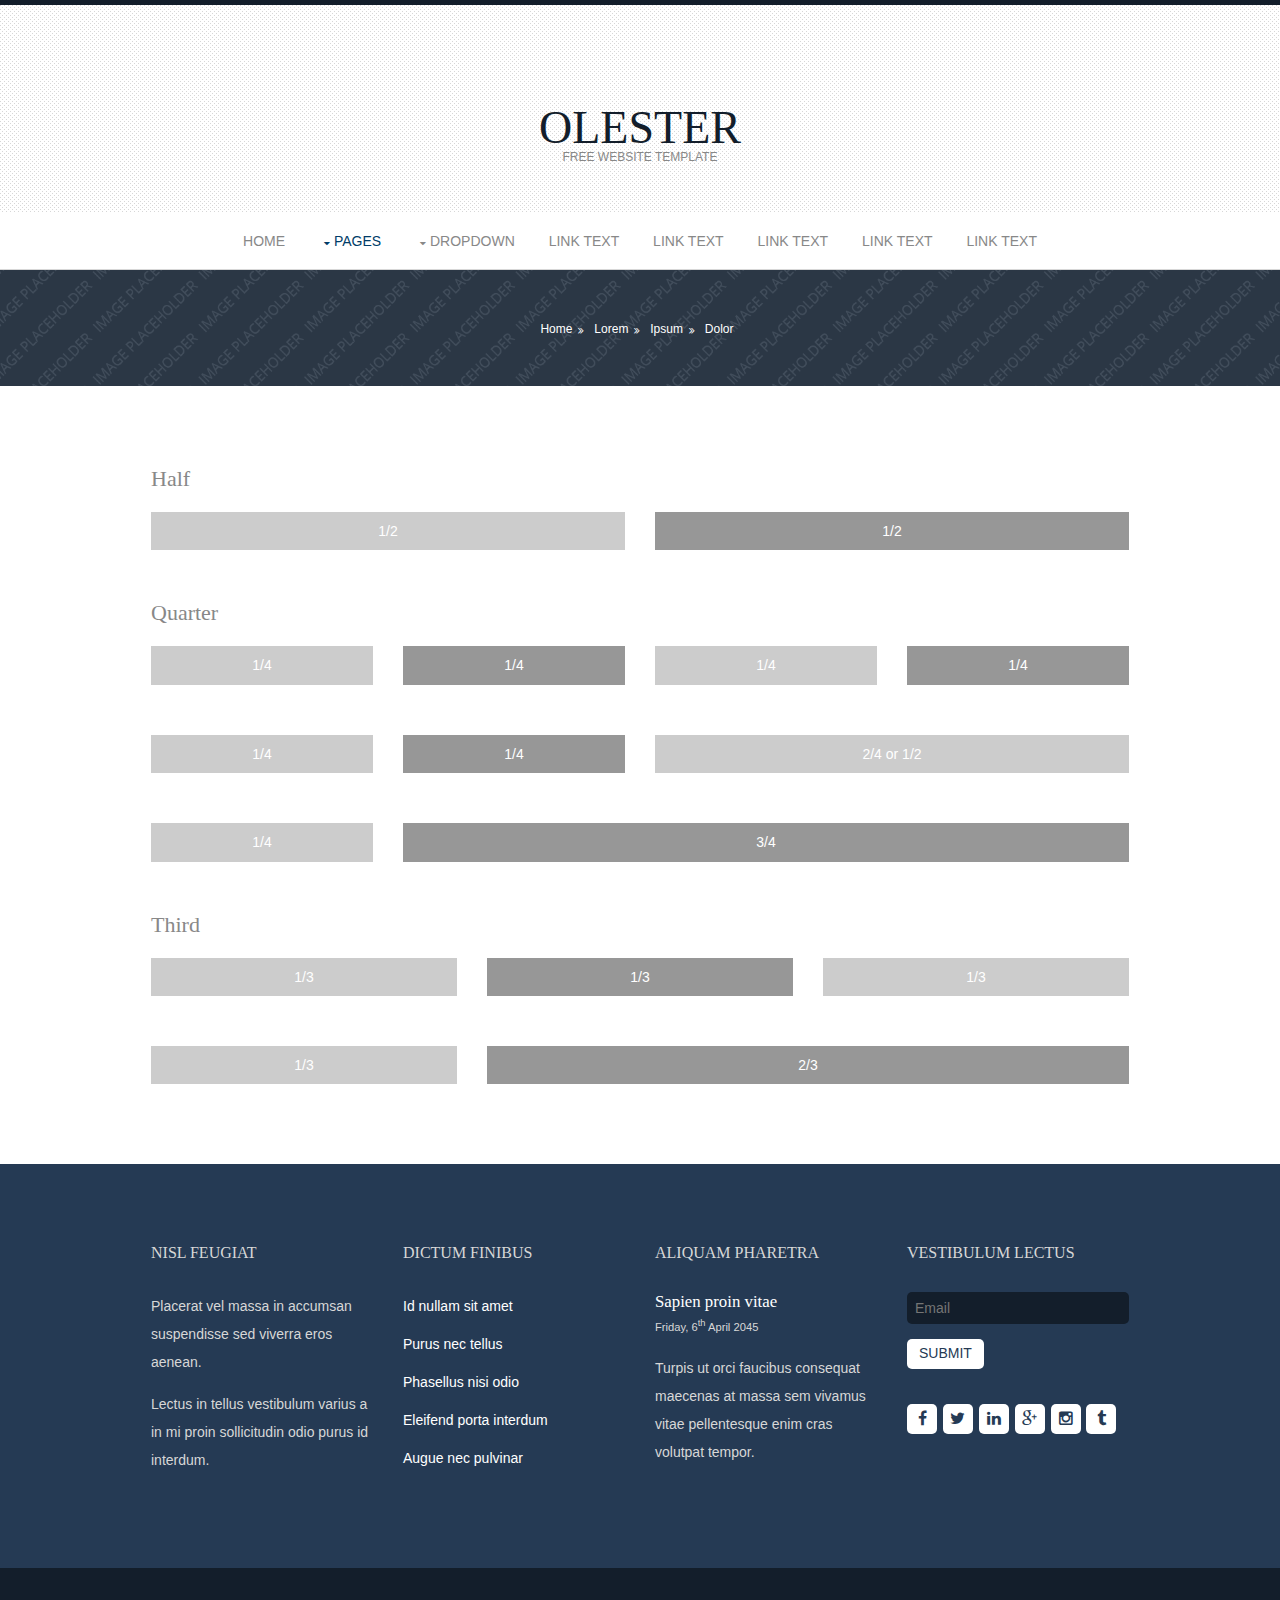
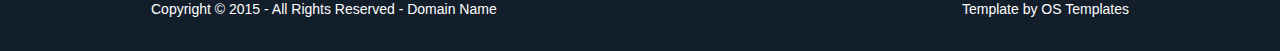
<file: pages/basic-grid.html>
<!DOCTYPE html>
<!--
Template Name: Olester
Author: <a href="http://www.os-templates.com/">OS Templates</a>
Author URI: http://www.os-templates.com/
Licence: Free to use under our free template licence terms
Licence URI: http://www.os-templates.com/template-terms
-->
<html>
<head>
<title>Olester | Pages | Basic Grid</title>
<meta charset="utf-8">
<meta name="viewport" content="width=device-width, initial-scale=1.0, maximum-scale=1.0, user-scalable=no">
<link href="../layout/styles/layout.css" rel="stylesheet" type="text/css" media="all">
<style type="text/css">
/* DEMO ONLY */
.container .demo{text-align:center;}
.container .demo div{padding:8px 0;}
.container .demo div:nth-child(odd){color:#FFFFFF; background:#CCCCCC;}
.container .demo div:nth-child(even){color:#FFFFFF; background:#979797;}
@media screen and (max-width:900px){.container .demo div{margin-bottom:0;}}
/* DEMO ONLY */
</style>
</head>
<body id="top">
<!-- ################################################################################################ -->
<!-- ################################################################################################ -->
<!-- ################################################################################################ -->
<div class="wrapper row1">
  <header id="header" class="hoc clear"> 
    <!-- ################################################################################################ -->
    <div id="logo">
      <h1><a href="../index.html">Olester</a></h1>
      <p>Free Website Template</p>
    </div>
    <!-- ################################################################################################ -->
  </header>
</div>
<!-- ################################################################################################ -->
<!-- ################################################################################################ -->
<!-- ################################################################################################ -->
<div class="wrapper row2">
  <nav id="mainav" class="hoc clear"> 
    <!-- ################################################################################################ -->
    <ul class="clear">
      <li><a href="../index.html">Home</a></li>
      <li class="active"><a class="drop" href="#">Pages</a>
        <ul>
          <li><a href="gallery.html">Gallery</a></li>
          <li><a href="full-width.html">Full Width</a></li>
          <li><a href="sidebar-left.html">Sidebar Left</a></li>
          <li><a href="sidebar-right.html">Sidebar Right</a></li>
          <li class="active"><a href="basic-grid.html">Basic Grid</a></li>
        </ul>
      </li>
      <li><a class="drop" href="#">Dropdown</a>
        <ul>
          <li><a href="#">Level 2</a></li>
          <li><a class="drop" href="#">Level 2 + Drop</a>
            <ul>
              <li><a href="#">Level 3</a></li>
              <li><a href="#">Level 3</a></li>
              <li><a href="#">Level 3</a></li>
            </ul>
          </li>
          <li><a href="#">Level 2</a></li>
        </ul>
      </li>
      <li><a href="#">Link Text</a></li>
      <li><a href="#">Link Text</a></li>
      <li><a href="#">Link Text</a></li>
      <li><a href="#">Link Text</a></li>
      <li><a href="#">Link Text</a></li>
    </ul>
    <!-- ################################################################################################ -->
  </nav>
</div>
<!-- ################################################################################################ -->
<!-- ################################################################################################ -->
<!-- ################################################################################################ -->
<div class="wrapper overlay bgded" style="background-image:url('../images/demo/backgrounds/01.png')">
  <div id="breadcrumb" class="hoc clear"> 
    <!-- ################################################################################################ -->
    <ul>
      <li><a href="#">Home</a></li>
      <li><a href="#">Lorem</a></li>
      <li><a href="#">Ipsum</a></li>
      <li><a href="#">Dolor</a></li>
    </ul>
    <!-- ################################################################################################ -->
  </div>
</div>
<!-- ################################################################################################ -->
<!-- ################################################################################################ -->
<!-- ################################################################################################ -->
<div class="wrapper row3">
  <main class="container hoc clear"> 
    <!-- main body -->
    <!-- ################################################################################################ -->
    <div class="content"> 
      <!-- ################################################################################################ -->
      <h2>Half</h2>
      <!-- ################################################################################################ -->
      <div class="group btmspace-50 demo">
        <div class="one_half first">1/2</div>
        <div class="one_half">1/2</div>
      </div>
      <!-- ################################################################################################ -->
      <h2>Quarter</h2>
      <!-- ################################################################################################ -->
      <div class="group btmspace-50 demo">
        <div class="one_quarter first">1/4</div>
        <div class="one_quarter">1/4</div>
        <div class="one_quarter">1/4</div>
        <div class="one_quarter">1/4</div>
      </div>
      <div class="group btmspace-50 demo">
        <div class="one_quarter first">1/4</div>
        <div class="one_quarter">1/4</div>
        <div class="two_quarter">2/4 or 1/2</div>
      </div>
      <div class="group btmspace-50 demo">
        <div class="one_quarter first">1/4</div>
        <div class="three_quarter">3/4</div>
      </div>
      <!-- ################################################################################################ -->
      <h2>Third</h2>
      <!-- ################################################################################################ -->
      <div class="group btmspace-50 demo">
        <div class="one_third first">1/3</div>
        <div class="one_third">1/3</div>
        <div class="one_third">1/3</div>
      </div>
      <div class="group demo">
        <div class="one_third first">1/3</div>
        <div class="two_third">2/3</div>
      </div>
      <!-- ################################################################################################ -->
    </div>
    <!-- ################################################################################################ -->
    <!-- / main body -->
    <div class="clear"></div>
  </main>
</div>
<!-- ################################################################################################ -->
<!-- ################################################################################################ -->
<!-- ################################################################################################ -->
<div class="wrapper row4">
  <footer id="footer" class="hoc clear"> 
    <!-- ################################################################################################ -->
    <div class="one_quarter first">
      <h6 class="title">Nisl feugiat</h6>
      <p>Placerat vel massa in accumsan suspendisse sed viverra eros aenean.</p>
      <p>Lectus in tellus vestibulum varius a in mi proin sollicitudin odio purus id interdum.</p>
    </div>
    <div class="one_quarter">
      <h6 class="title">Dictum finibus</h6>
      <ul class="nospace linklist">
        <li><a href="#">Id nullam sit amet</a></li>
        <li><a href="#">Purus nec tellus</a></li>
        <li><a href="#">Phasellus nisi odio</a></li>
        <li><a href="#">Eleifend porta interdum</a></li>
        <li><a href="#">Augue nec pulvinar</a></li>
      </ul>
    </div>
    <div class="one_quarter">
      <h6 class="title">Aliquam pharetra</h6>
      <article>
        <h2 class="nospace font-x1"><a href="#">Sapien proin vitae</a></h2>
        <time class="smallfont" datetime="2045-04-06">Friday, 6<sup>th</sup> April 2045</time>
        <p>Turpis ut orci faucibus consequat maecenas at massa sem vivamus vitae pellentesque enim cras volutpat tempor.</p>
      </article>
    </div>
    <div class="one_quarter">
      <h6 class="title">Vestibulum lectus</h6>
      <form class="btmspace-30" method="post" action="#">
        <fieldset>
          <legend>Newsletter:</legend>
          <input class="btmspace-15" type="text" value="" placeholder="Email">
          <button type="submit" value="submit">Submit</button>
        </fieldset>
      </form>
      <ul class="faico clear">
        <li><a class="faicon-facebook" href="#"><i class="fa fa-facebook"></i></a></li>
        <li><a class="faicon-twitter" href="#"><i class="fa fa-twitter"></i></a></li>
        <li><a class="faicon-linkedin" href="#"><i class="fa fa-linkedin"></i></a></li>
        <li><a class="faicon-google-plus" href="#"><i class="fa fa-google-plus"></i></a></li>
        <li><a class="faicon-instagram" href="#"><i class="fa fa-instagram"></i></a></li>
        <li><a class="faicon-tumblr" href="#"><i class="fa fa-tumblr"></i></a></li>
      </ul>
    </div>
    <!-- ################################################################################################ -->
  </footer>
</div>
<!-- ################################################################################################ -->
<!-- ################################################################################################ -->
<!-- ################################################################################################ -->
<div class="wrapper row5">
  <div id="copyright" class="hoc clear"> 
    <!-- ################################################################################################ -->
    <p class="fl_left">Copyright &copy; 2015 - All Rights Reserved - <a href="#">Domain Name</a></p>
    <p class="fl_right">Template by <a target="_blank" href="http://www.os-templates.com/" title="Free Website Templates">OS Templates</a></p>
    <!-- ################################################################################################ -->
  </div>
</div>
<!-- ################################################################################################ -->
<!-- ################################################################################################ -->
<!-- ################################################################################################ -->
<a id="backtotop" href="#top"><i class="fa fa-chevron-up"></i></a>
<!-- JAVASCRIPTS -->
<script src="../layout/scripts/jquery.min.js"></script>
<script src="../layout/scripts/jquery.backtotop.js"></script>
<script src="../layout/scripts/jquery.mobilemenu.js"></script>
<!-- IE9 Placeholder Support -->
<script src="../layout/scripts/jquery.placeholder.min.js"></script>
<!-- / IE9 Placeholder Support -->
</body>
</html>
</file>
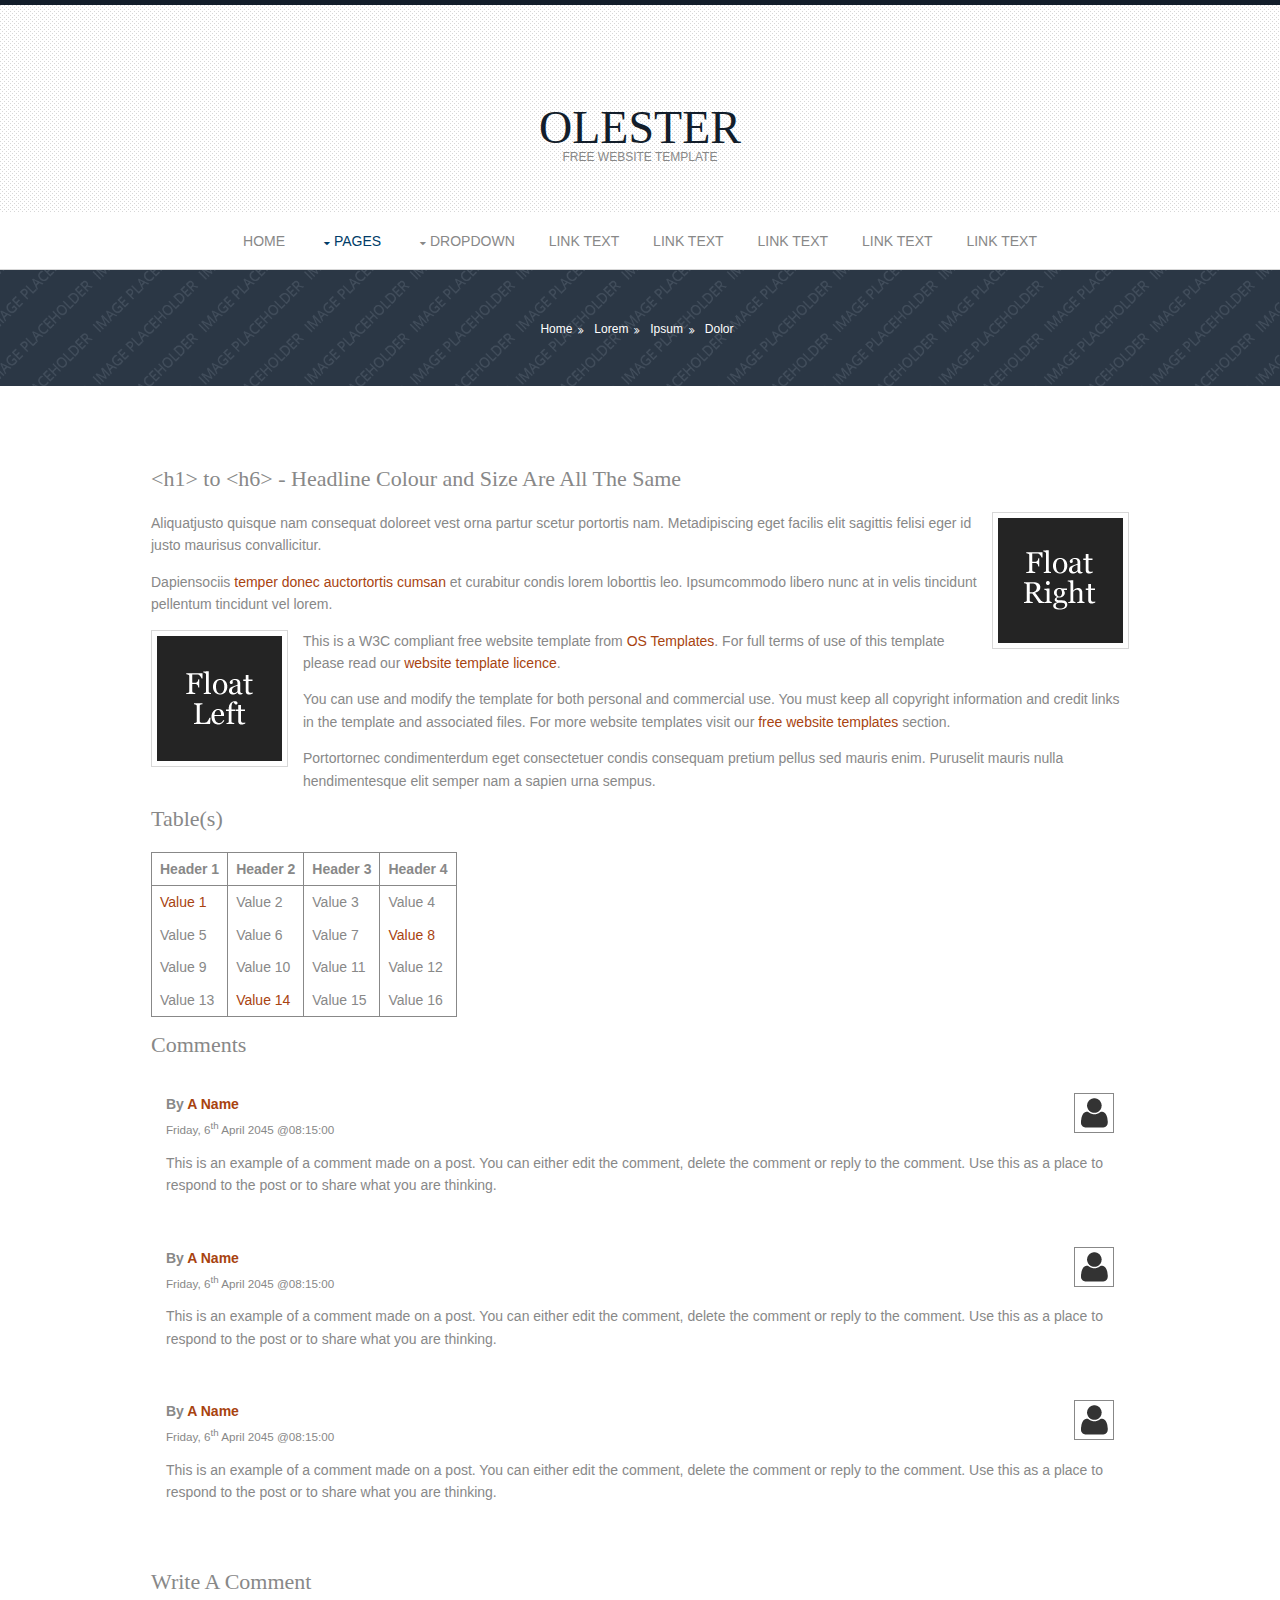
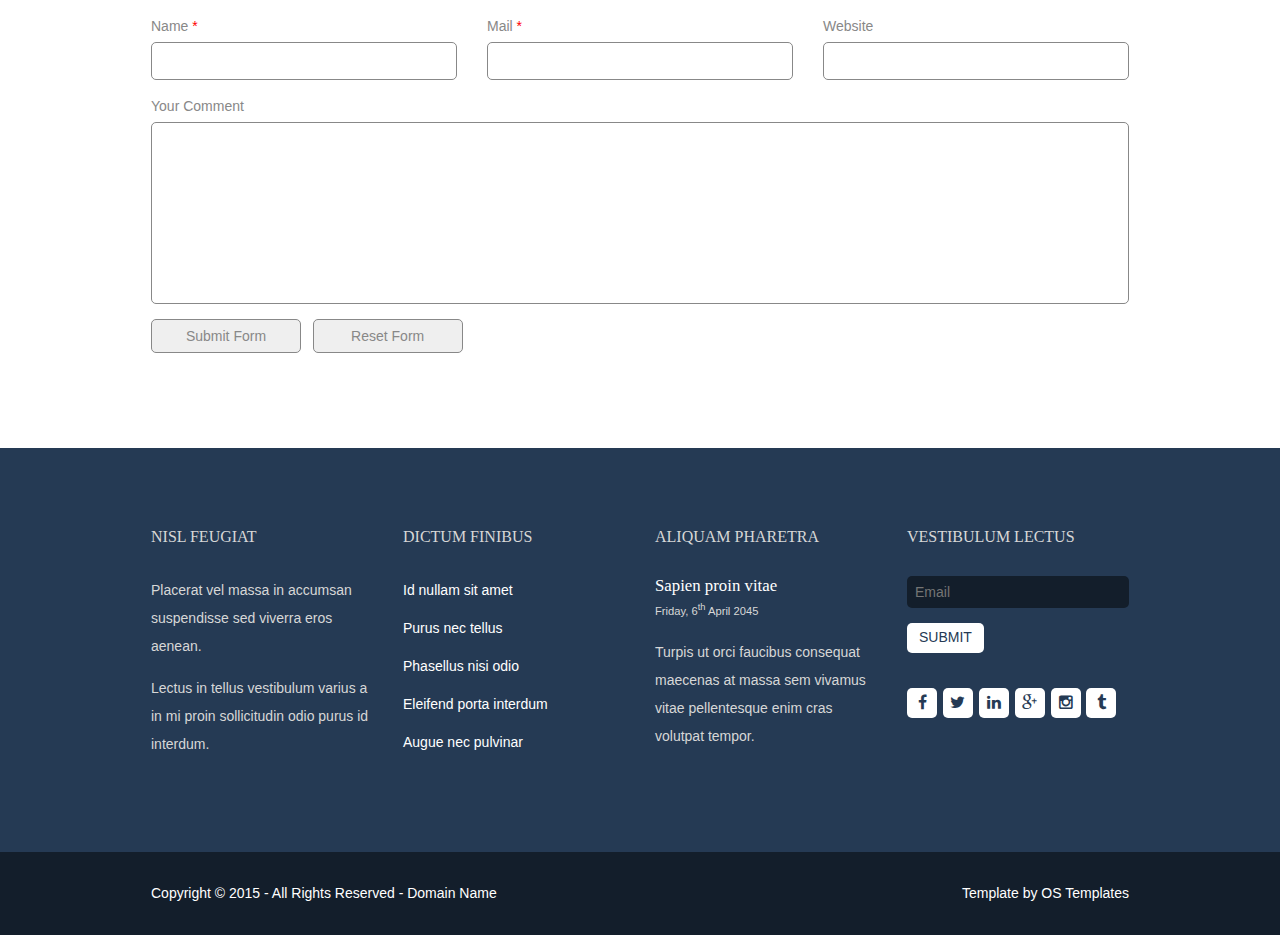
<file: pages/full-width.html>
<!DOCTYPE html>
<!--
Template Name: Olester
Author: <a href="http://www.os-templates.com/">OS Templates</a>
Author URI: http://www.os-templates.com/
Licence: Free to use under our free template licence terms
Licence URI: http://www.os-templates.com/template-terms
-->
<html>
<head>
<title>Olester | Pages | Full Width</title>
<meta charset="utf-8">
<meta name="viewport" content="width=device-width, initial-scale=1.0, maximum-scale=1.0, user-scalable=no">
<link href="../layout/styles/layout.css" rel="stylesheet" type="text/css" media="all">
</head>
<body id="top">
<!-- ################################################################################################ -->
<!-- ################################################################################################ -->
<!-- ################################################################################################ -->
<div class="wrapper row1">
  <header id="header" class="hoc clear"> 
    <!-- ################################################################################################ -->
    <div id="logo">
      <h1><a href="../index.html">Olester</a></h1>
      <p>Free Website Template</p>
    </div>
    <!-- ################################################################################################ -->
  </header>
</div>
<!-- ################################################################################################ -->
<!-- ################################################################################################ -->
<!-- ################################################################################################ -->
<div class="wrapper row2">
  <nav id="mainav" class="hoc clear"> 
    <!-- ################################################################################################ -->
    <ul class="clear">
      <li><a href="../index.html">Home</a></li>
      <li class="active"><a class="drop" href="#">Pages</a>
        <ul>
          <li><a href="gallery.html">Gallery</a></li>
          <li class="active"><a href="full-width.html">Full Width</a></li>
          <li><a href="sidebar-left.html">Sidebar Left</a></li>
          <li><a href="sidebar-right.html">Sidebar Right</a></li>
          <li><a href="basic-grid.html">Basic Grid</a></li>
        </ul>
      </li>
      <li><a class="drop" href="#">Dropdown</a>
        <ul>
          <li><a href="#">Level 2</a></li>
          <li><a class="drop" href="#">Level 2 + Drop</a>
            <ul>
              <li><a href="#">Level 3</a></li>
              <li><a href="#">Level 3</a></li>
              <li><a href="#">Level 3</a></li>
            </ul>
          </li>
          <li><a href="#">Level 2</a></li>
        </ul>
      </li>
      <li><a href="#">Link Text</a></li>
      <li><a href="#">Link Text</a></li>
      <li><a href="#">Link Text</a></li>
      <li><a href="#">Link Text</a></li>
      <li><a href="#">Link Text</a></li>
    </ul>
    <!-- ################################################################################################ -->
  </nav>
</div>
<!-- ################################################################################################ -->
<!-- ################################################################################################ -->
<!-- ################################################################################################ -->
<div class="wrapper overlay bgded" style="background-image:url('../images/demo/backgrounds/01.png')">
  <div id="breadcrumb" class="hoc clear"> 
    <!-- ################################################################################################ -->
    <ul>
      <li><a href="#">Home</a></li>
      <li><a href="#">Lorem</a></li>
      <li><a href="#">Ipsum</a></li>
      <li><a href="#">Dolor</a></li>
    </ul>
    <!-- ################################################################################################ -->
  </div>
</div>
<!-- ################################################################################################ -->
<!-- ################################################################################################ -->
<!-- ################################################################################################ -->
<div class="wrapper row3">
  <main class="container hoc clear"> 
    <!-- main body -->
    <!-- ################################################################################################ -->
    <div class="content"> 
      <!-- ################################################################################################ -->
      <h1>&lt;h1&gt; to &lt;h6&gt; - Headline Colour and Size Are All The Same</h1>
      <img class="imgr borderedbox inspace-5" src="../images/demo/imgr.gif" alt="">
      <p>Aliquatjusto quisque nam consequat doloreet vest orna partur scetur portortis nam. Metadipiscing eget facilis elit sagittis felisi eger id justo maurisus convallicitur.</p>
      <p>Dapiensociis <a href="#">temper donec auctortortis cumsan</a> et curabitur condis lorem loborttis leo. Ipsumcommodo libero nunc at in velis tincidunt pellentum tincidunt vel lorem.</p>
      <img class="imgl borderedbox inspace-5" src="../images/demo/imgl.gif" alt="">
      <p>This is a W3C compliant free website template from <a href="http://www.os-templates.com/" title="Free Website Templates">OS Templates</a>. For full terms of use of this template please read our <a href="http://www.os-templates.com/template-terms">website template licence</a>.</p>
      <p>You can use and modify the template for both personal and commercial use. You must keep all copyright information and credit links in the template and associated files. For more website templates visit our <a href="http://www.os-templates.com/">free website templates</a> section.</p>
      <p>Portortornec condimenterdum eget consectetuer condis consequam pretium pellus sed mauris enim. Puruselit mauris nulla hendimentesque elit semper nam a sapien urna sempus.</p>
      <h1>Table(s)</h1>
      <div class="scrollable">
        <table>
          <thead>
            <tr>
              <th>Header 1</th>
              <th>Header 2</th>
              <th>Header 3</th>
              <th>Header 4</th>
            </tr>
          </thead>
          <tbody>
            <tr>
              <td><a href="#">Value 1</a></td>
              <td>Value 2</td>
              <td>Value 3</td>
              <td>Value 4</td>
            </tr>
            <tr>
              <td>Value 5</td>
              <td>Value 6</td>
              <td>Value 7</td>
              <td><a href="#">Value 8</a></td>
            </tr>
            <tr>
              <td>Value 9</td>
              <td>Value 10</td>
              <td>Value 11</td>
              <td>Value 12</td>
            </tr>
            <tr>
              <td>Value 13</td>
              <td><a href="#">Value 14</a></td>
              <td>Value 15</td>
              <td>Value 16</td>
            </tr>
          </tbody>
        </table>
      </div>
      <div id="comments">
        <h2>Comments</h2>
        <ul>
          <li>
            <article>
              <header>
                <figure class="avatar"><img src="../images/demo/avatar.png" alt=""></figure>
                <address>
                By <a href="#">A Name</a>
                </address>
                <time datetime="2045-04-06T08:15+00:00">Friday, 6<sup>th</sup> April 2045 @08:15:00</time>
              </header>
              <div class="comcont">
                <p>This is an example of a comment made on a post. You can either edit the comment, delete the comment or reply to the comment. Use this as a place to respond to the post or to share what you are thinking.</p>
              </div>
            </article>
          </li>
          <li>
            <article>
              <header>
                <figure class="avatar"><img src="../images/demo/avatar.png" alt=""></figure>
                <address>
                By <a href="#">A Name</a>
                </address>
                <time datetime="2045-04-06T08:15+00:00">Friday, 6<sup>th</sup> April 2045 @08:15:00</time>
              </header>
              <div class="comcont">
                <p>This is an example of a comment made on a post. You can either edit the comment, delete the comment or reply to the comment. Use this as a place to respond to the post or to share what you are thinking.</p>
              </div>
            </article>
          </li>
          <li>
            <article>
              <header>
                <figure class="avatar"><img src="../images/demo/avatar.png" alt=""></figure>
                <address>
                By <a href="#">A Name</a>
                </address>
                <time datetime="2045-04-06T08:15+00:00">Friday, 6<sup>th</sup> April 2045 @08:15:00</time>
              </header>
              <div class="comcont">
                <p>This is an example of a comment made on a post. You can either edit the comment, delete the comment or reply to the comment. Use this as a place to respond to the post or to share what you are thinking.</p>
              </div>
            </article>
          </li>
        </ul>
        <h2>Write A Comment</h2>
        <form action="#" method="post">
          <div class="one_third first">
            <label for="name">Name <span>*</span></label>
            <input type="text" name="name" id="name" value="" size="22" required>
          </div>
          <div class="one_third">
            <label for="email">Mail <span>*</span></label>
            <input type="email" name="email" id="email" value="" size="22" required>
          </div>
          <div class="one_third">
            <label for="url">Website</label>
            <input type="url" name="url" id="url" value="" size="22">
          </div>
          <div class="block clear">
            <label for="comment">Your Comment</label>
            <textarea name="comment" id="comment" cols="25" rows="10"></textarea>
          </div>
          <div>
            <input type="submit" name="submit" value="Submit Form">
            &nbsp;
            <input type="reset" name="reset" value="Reset Form">
          </div>
        </form>
      </div>
      <!-- ################################################################################################ -->
    </div>
    <!-- ################################################################################################ -->
    <!-- / main body -->
    <div class="clear"></div>
  </main>
</div>
<!-- ################################################################################################ -->
<!-- ################################################################################################ -->
<!-- ################################################################################################ -->
<div class="wrapper row4">
  <footer id="footer" class="hoc clear"> 
    <!-- ################################################################################################ -->
    <div class="one_quarter first">
      <h6 class="title">Nisl feugiat</h6>
      <p>Placerat vel massa in accumsan suspendisse sed viverra eros aenean.</p>
      <p>Lectus in tellus vestibulum varius a in mi proin sollicitudin odio purus id interdum.</p>
    </div>
    <div class="one_quarter">
      <h6 class="title">Dictum finibus</h6>
      <ul class="nospace linklist">
        <li><a href="#">Id nullam sit amet</a></li>
        <li><a href="#">Purus nec tellus</a></li>
        <li><a href="#">Phasellus nisi odio</a></li>
        <li><a href="#">Eleifend porta interdum</a></li>
        <li><a href="#">Augue nec pulvinar</a></li>
      </ul>
    </div>
    <div class="one_quarter">
      <h6 class="title">Aliquam pharetra</h6>
      <article>
        <h2 class="nospace font-x1"><a href="#">Sapien proin vitae</a></h2>
        <time class="smallfont" datetime="2045-04-06">Friday, 6<sup>th</sup> April 2045</time>
        <p>Turpis ut orci faucibus consequat maecenas at massa sem vivamus vitae pellentesque enim cras volutpat tempor.</p>
      </article>
    </div>
    <div class="one_quarter">
      <h6 class="title">Vestibulum lectus</h6>
      <form class="btmspace-30" method="post" action="#">
        <fieldset>
          <legend>Newsletter:</legend>
          <input class="btmspace-15" type="text" value="" placeholder="Email">
          <button type="submit" value="submit">Submit</button>
        </fieldset>
      </form>
      <ul class="faico clear">
        <li><a class="faicon-facebook" href="#"><i class="fa fa-facebook"></i></a></li>
        <li><a class="faicon-twitter" href="#"><i class="fa fa-twitter"></i></a></li>
        <li><a class="faicon-linkedin" href="#"><i class="fa fa-linkedin"></i></a></li>
        <li><a class="faicon-google-plus" href="#"><i class="fa fa-google-plus"></i></a></li>
        <li><a class="faicon-instagram" href="#"><i class="fa fa-instagram"></i></a></li>
        <li><a class="faicon-tumblr" href="#"><i class="fa fa-tumblr"></i></a></li>
      </ul>
    </div>
    <!-- ################################################################################################ -->
  </footer>
</div>
<!-- ################################################################################################ -->
<!-- ################################################################################################ -->
<!-- ################################################################################################ -->
<div class="wrapper row5">
  <div id="copyright" class="hoc clear"> 
    <!-- ################################################################################################ -->
    <p class="fl_left">Copyright &copy; 2015 - All Rights Reserved - <a href="#">Domain Name</a></p>
    <p class="fl_right">Template by <a target="_blank" href="http://www.os-templates.com/" title="Free Website Templates">OS Templates</a></p>
    <!-- ################################################################################################ -->
  </div>
</div>
<!-- ################################################################################################ -->
<!-- ################################################################################################ -->
<!-- ################################################################################################ -->
<a id="backtotop" href="#top"><i class="fa fa-chevron-up"></i></a>
<!-- JAVASCRIPTS -->
<script src="../layout/scripts/jquery.min.js"></script>
<script src="../layout/scripts/jquery.backtotop.js"></script>
<script src="../layout/scripts/jquery.mobilemenu.js"></script>
<!-- IE9 Placeholder Support -->
<script src="../layout/scripts/jquery.placeholder.min.js"></script>
<!-- / IE9 Placeholder Support -->
</body>
</html>
</file>
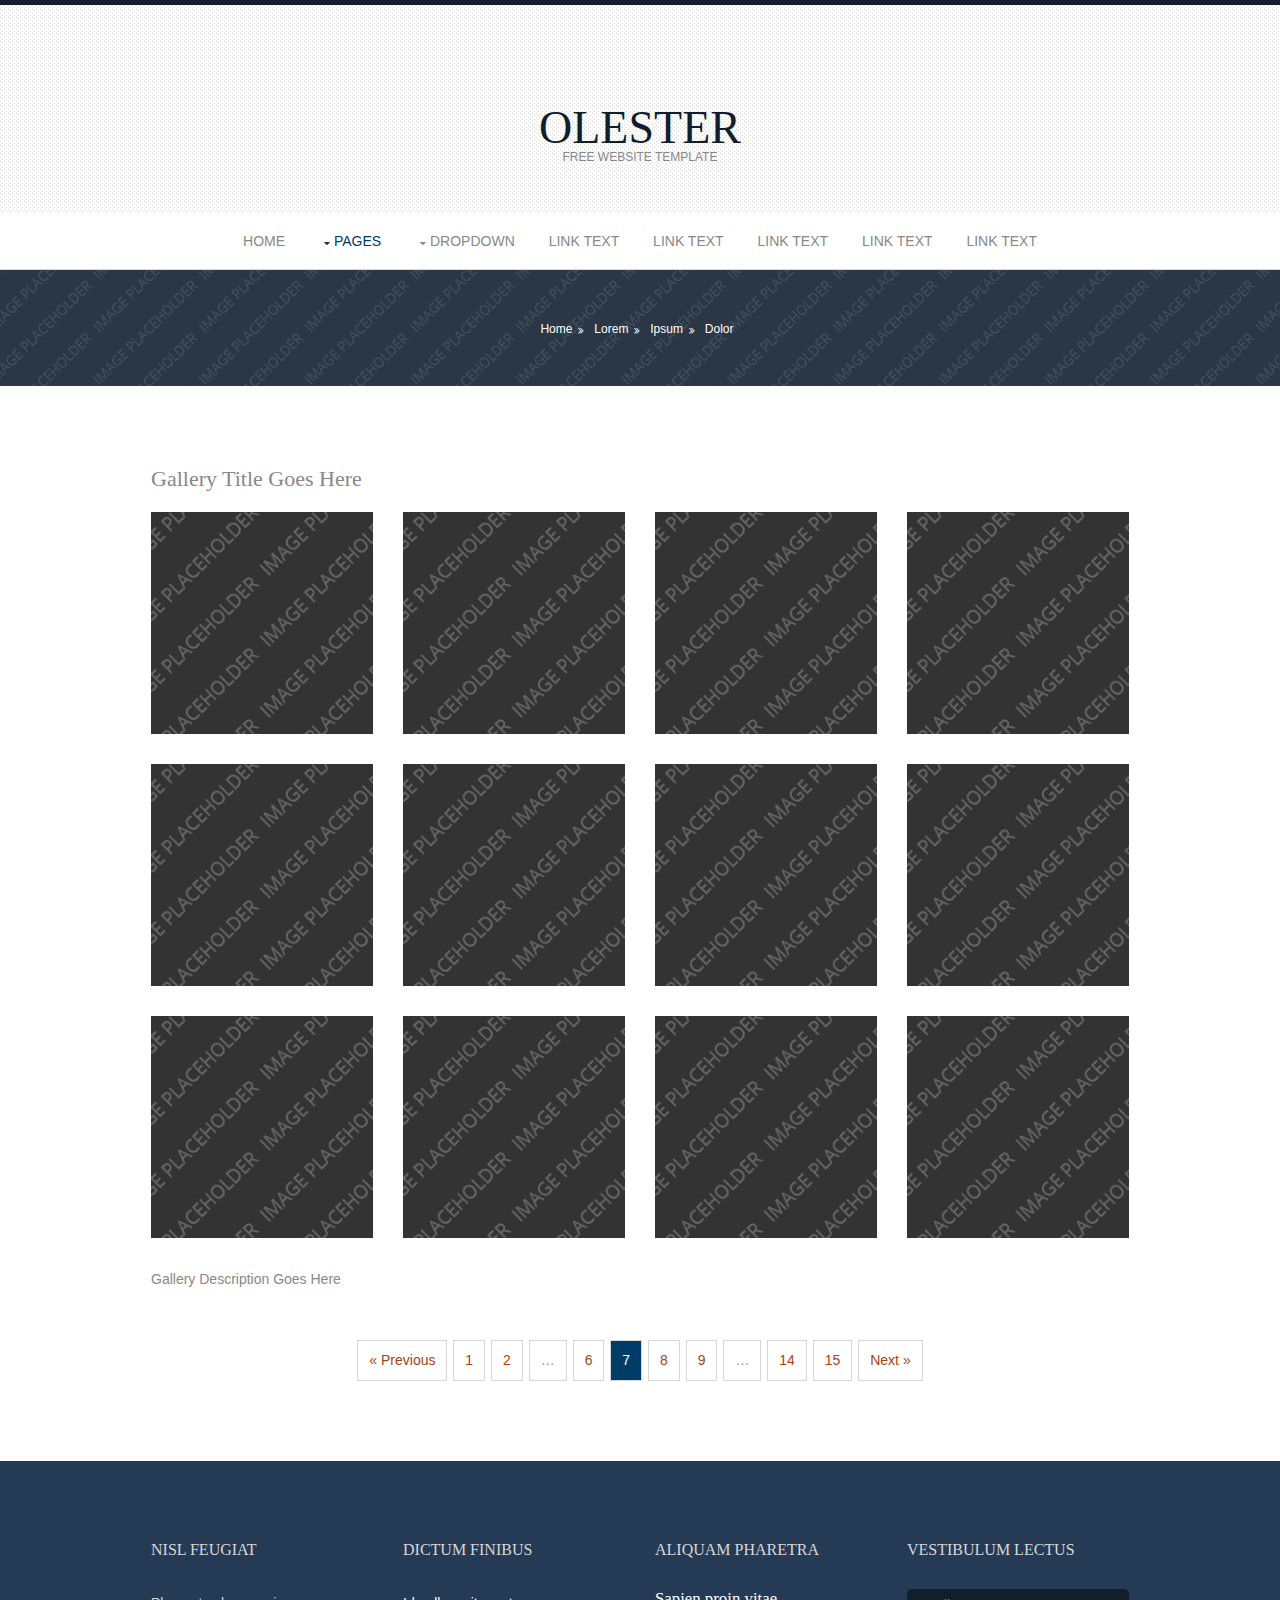
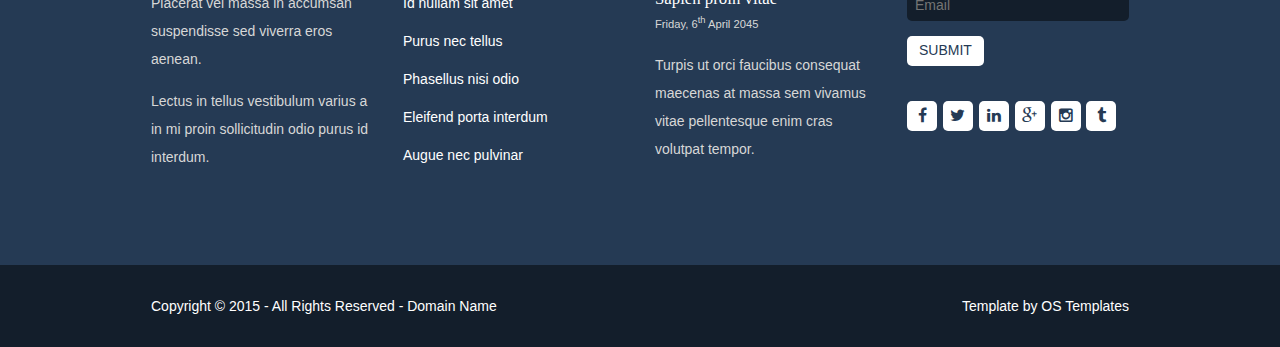
<file: pages/gallery.html>
<!DOCTYPE html>
<!--
Template Name: Olester
Author: <a href="http://www.os-templates.com/">OS Templates</a>
Author URI: http://www.os-templates.com/
Licence: Free to use under our free template licence terms
Licence URI: http://www.os-templates.com/template-terms
-->
<html>
<head>
<title>Olester | Pages | Gallery</title>
<meta charset="utf-8">
<meta name="viewport" content="width=device-width, initial-scale=1.0, maximum-scale=1.0, user-scalable=no">
<link href="../layout/styles/layout.css" rel="stylesheet" type="text/css" media="all">
</head>
<body id="top">
<!-- ################################################################################################ -->
<!-- ################################################################################################ -->
<!-- ################################################################################################ -->
<div class="wrapper row1">
  <header id="header" class="hoc clear"> 
    <!-- ################################################################################################ -->
    <div id="logo">
      <h1><a href="../index.html">Olester</a></h1>
      <p>Free Website Template</p>
    </div>
    <!-- ################################################################################################ -->
  </header>
</div>
<!-- ################################################################################################ -->
<!-- ################################################################################################ -->
<!-- ################################################################################################ -->
<div class="wrapper row2">
  <nav id="mainav" class="hoc clear"> 
    <!-- ################################################################################################ -->
    <ul class="clear">
      <li><a href="../index.html">Home</a></li>
      <li class="active"><a class="drop" href="#">Pages</a>
        <ul>
          <li class="active"><a href="gallery.html">Gallery</a></li>
          <li><a href="full-width.html">Full Width</a></li>
          <li><a href="sidebar-left.html">Sidebar Left</a></li>
          <li><a href="sidebar-right.html">Sidebar Right</a></li>
          <li><a href="basic-grid.html">Basic Grid</a></li>
        </ul>
      </li>
      <li><a class="drop" href="#">Dropdown</a>
        <ul>
          <li><a href="#">Level 2</a></li>
          <li><a class="drop" href="#">Level 2 + Drop</a>
            <ul>
              <li><a href="#">Level 3</a></li>
              <li><a href="#">Level 3</a></li>
              <li><a href="#">Level 3</a></li>
            </ul>
          </li>
          <li><a href="#">Level 2</a></li>
        </ul>
      </li>
      <li><a href="#">Link Text</a></li>
      <li><a href="#">Link Text</a></li>
      <li><a href="#">Link Text</a></li>
      <li><a href="#">Link Text</a></li>
      <li><a href="#">Link Text</a></li>
    </ul>
    <!-- ################################################################################################ -->
  </nav>
</div>
<!-- ################################################################################################ -->
<!-- ################################################################################################ -->
<!-- ################################################################################################ -->
<div class="wrapper overlay bgded" style="background-image:url('../images/demo/backgrounds/01.png')">
  <div id="breadcrumb" class="hoc clear"> 
    <!-- ################################################################################################ -->
    <ul>
      <li><a href="#">Home</a></li>
      <li><a href="#">Lorem</a></li>
      <li><a href="#">Ipsum</a></li>
      <li><a href="#">Dolor</a></li>
    </ul>
    <!-- ################################################################################################ -->
  </div>
</div>
<!-- ################################################################################################ -->
<!-- ################################################################################################ -->
<!-- ################################################################################################ -->
<div class="wrapper row3">
  <main class="container hoc clear"> 
    <!-- main body -->
    <!-- ################################################################################################ -->
    <div class="content"> 
      <!-- ################################################################################################ -->
      <div id="gallery">
        <figure>
          <header class="heading">Gallery Title Goes Here</header>
          <ul class="nospace clear">
            <li class="one_quarter first"><a href="#"><img src="../images/demo/gallery/01.png" alt=""></a></li>
            <li class="one_quarter"><a href="#"><img src="../images/demo/gallery/01.png" alt=""></a></li>
            <li class="one_quarter"><a href="#"><img src="../images/demo/gallery/01.png" alt=""></a></li>
            <li class="one_quarter"><a href="#"><img src="../images/demo/gallery/01.png" alt=""></a></li>
            <li class="one_quarter first"><a href="#"><img src="../images/demo/gallery/01.png" alt=""></a></li>
            <li class="one_quarter"><a href="#"><img src="../images/demo/gallery/01.png" alt=""></a></li>
            <li class="one_quarter"><a href="#"><img src="../images/demo/gallery/01.png" alt=""></a></li>
            <li class="one_quarter"><a href="#"><img src="../images/demo/gallery/01.png" alt=""></a></li>
            <li class="one_quarter first"><a href="#"><img src="../images/demo/gallery/01.png" alt=""></a></li>
            <li class="one_quarter"><a href="#"><img src="../images/demo/gallery/01.png" alt=""></a></li>
            <li class="one_quarter"><a href="#"><img src="../images/demo/gallery/01.png" alt=""></a></li>
            <li class="one_quarter"><a href="#"><img src="../images/demo/gallery/01.png" alt=""></a></li>
          </ul>
          <figcaption>Gallery Description Goes Here</figcaption>
        </figure>
      </div>
      <!-- ################################################################################################ -->
      <!-- ################################################################################################ -->
      <nav class="pagination">
        <ul>
          <li><a href="#">&laquo; Previous</a></li>
          <li><a href="#">1</a></li>
          <li><a href="#">2</a></li>
          <li><strong>&hellip;</strong></li>
          <li><a href="#">6</a></li>
          <li class="current"><strong>7</strong></li>
          <li><a href="#">8</a></li>
          <li><a href="#">9</a></li>
          <li><strong>&hellip;</strong></li>
          <li><a href="#">14</a></li>
          <li><a href="#">15</a></li>
          <li><a href="#">Next &raquo;</a></li>
        </ul>
      </nav>
      <!-- ################################################################################################ -->
    </div>
    <!-- ################################################################################################ -->
    <!-- / main body -->
    <div class="clear"></div>
  </main>
</div>
<!-- ################################################################################################ -->
<!-- ################################################################################################ -->
<!-- ################################################################################################ -->
<div class="wrapper row4">
  <footer id="footer" class="hoc clear"> 
    <!-- ################################################################################################ -->
    <div class="one_quarter first">
      <h6 class="title">Nisl feugiat</h6>
      <p>Placerat vel massa in accumsan suspendisse sed viverra eros aenean.</p>
      <p>Lectus in tellus vestibulum varius a in mi proin sollicitudin odio purus id interdum.</p>
    </div>
    <div class="one_quarter">
      <h6 class="title">Dictum finibus</h6>
      <ul class="nospace linklist">
        <li><a href="#">Id nullam sit amet</a></li>
        <li><a href="#">Purus nec tellus</a></li>
        <li><a href="#">Phasellus nisi odio</a></li>
        <li><a href="#">Eleifend porta interdum</a></li>
        <li><a href="#">Augue nec pulvinar</a></li>
      </ul>
    </div>
    <div class="one_quarter">
      <h6 class="title">Aliquam pharetra</h6>
      <article>
        <h2 class="nospace font-x1"><a href="#">Sapien proin vitae</a></h2>
        <time class="smallfont" datetime="2045-04-06">Friday, 6<sup>th</sup> April 2045</time>
        <p>Turpis ut orci faucibus consequat maecenas at massa sem vivamus vitae pellentesque enim cras volutpat tempor.</p>
      </article>
    </div>
    <div class="one_quarter">
      <h6 class="title">Vestibulum lectus</h6>
      <form class="btmspace-30" method="post" action="#">
        <fieldset>
          <legend>Newsletter:</legend>
          <input class="btmspace-15" type="text" value="" placeholder="Email">
          <button type="submit" value="submit">Submit</button>
        </fieldset>
      </form>
      <ul class="faico clear">
        <li><a class="faicon-facebook" href="#"><i class="fa fa-facebook"></i></a></li>
        <li><a class="faicon-twitter" href="#"><i class="fa fa-twitter"></i></a></li>
        <li><a class="faicon-linkedin" href="#"><i class="fa fa-linkedin"></i></a></li>
        <li><a class="faicon-google-plus" href="#"><i class="fa fa-google-plus"></i></a></li>
        <li><a class="faicon-instagram" href="#"><i class="fa fa-instagram"></i></a></li>
        <li><a class="faicon-tumblr" href="#"><i class="fa fa-tumblr"></i></a></li>
      </ul>
    </div>
    <!-- ################################################################################################ -->
  </footer>
</div>
<!-- ################################################################################################ -->
<!-- ################################################################################################ -->
<!-- ################################################################################################ -->
<div class="wrapper row5">
  <div id="copyright" class="hoc clear"> 
    <!-- ################################################################################################ -->
    <p class="fl_left">Copyright &copy; 2015 - All Rights Reserved - <a href="#">Domain Name</a></p>
    <p class="fl_right">Template by <a target="_blank" href="http://www.os-templates.com/" title="Free Website Templates">OS Templates</a></p>
    <!-- ################################################################################################ -->
  </div>
</div>
<!-- ################################################################################################ -->
<!-- ################################################################################################ -->
<!-- ################################################################################################ -->
<a id="backtotop" href="#top"><i class="fa fa-chevron-up"></i></a>
<!-- JAVASCRIPTS -->
<script src="../layout/scripts/jquery.min.js"></script>
<script src="../layout/scripts/jquery.backtotop.js"></script>
<script src="../layout/scripts/jquery.mobilemenu.js"></script>
<!-- IE9 Placeholder Support -->
<script src="../layout/scripts/jquery.placeholder.min.js"></script>
<!-- / IE9 Placeholder Support -->
</body>
</html>
</file>
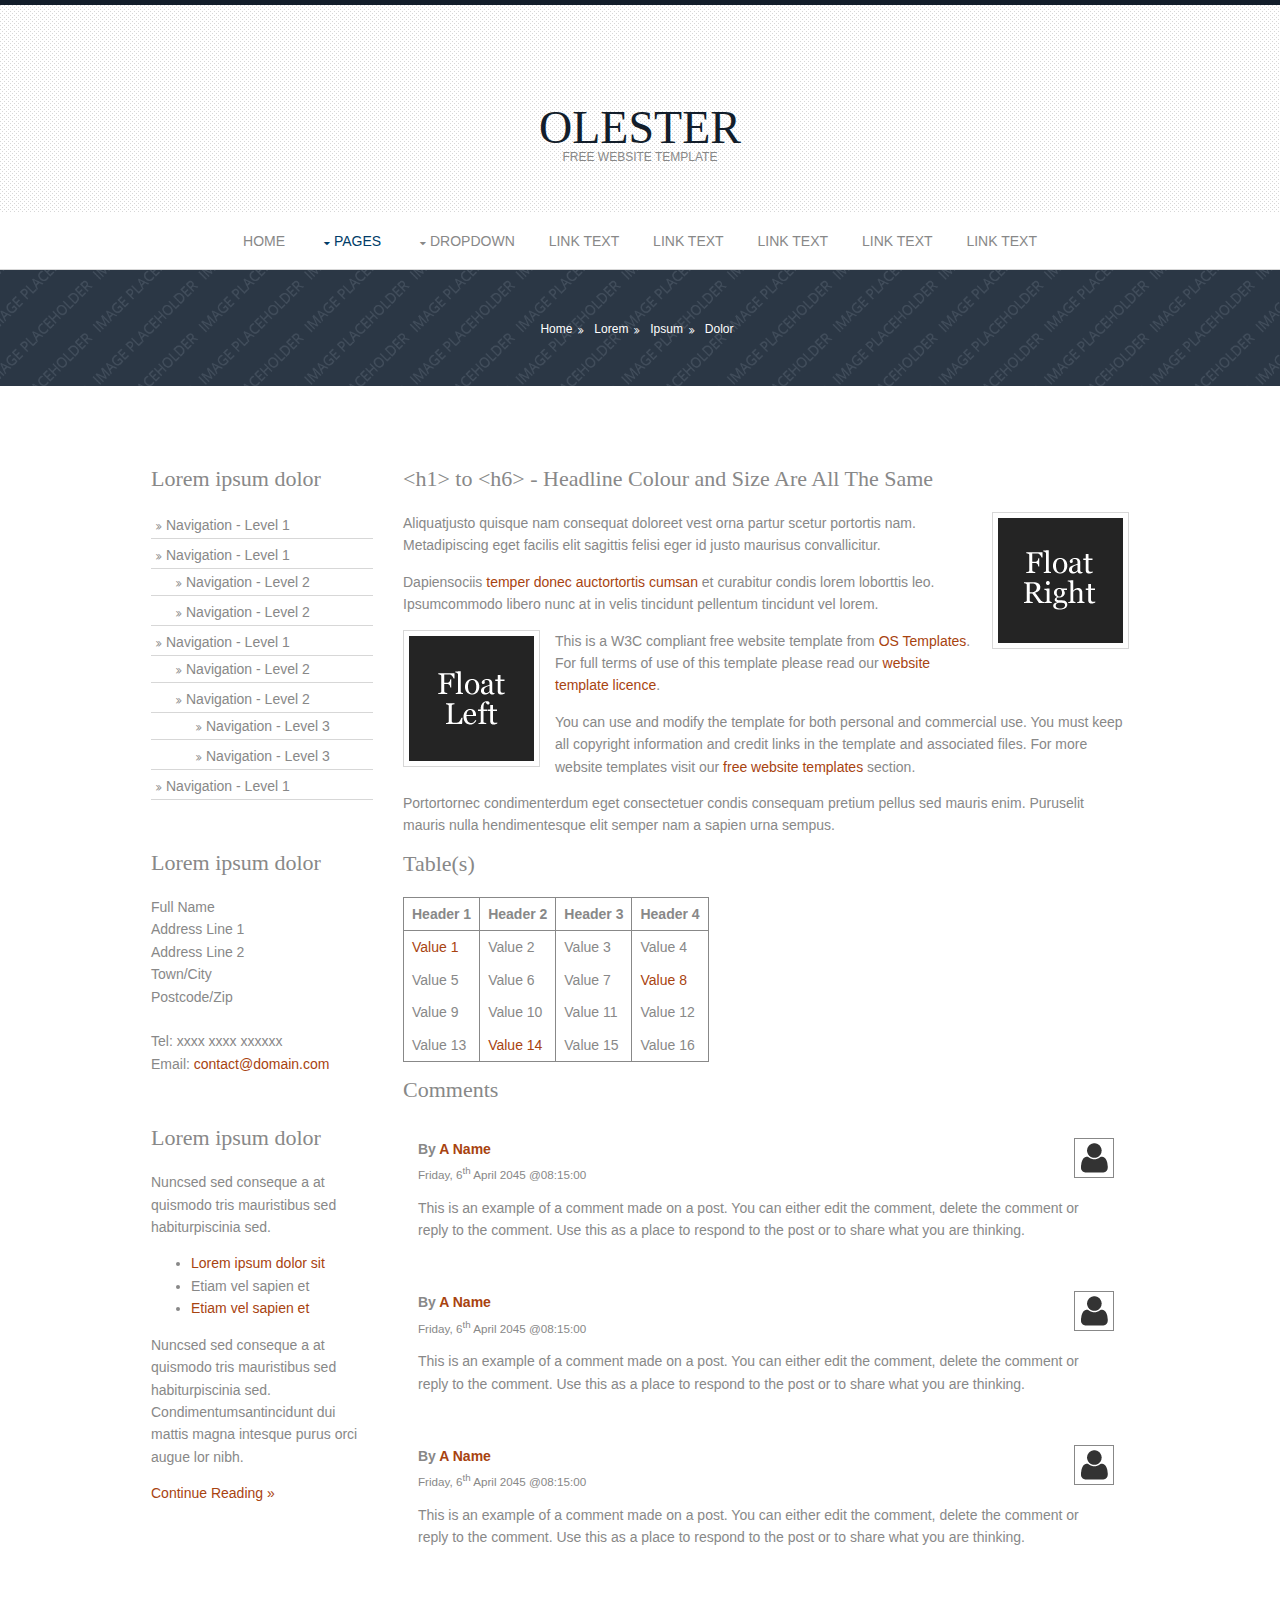
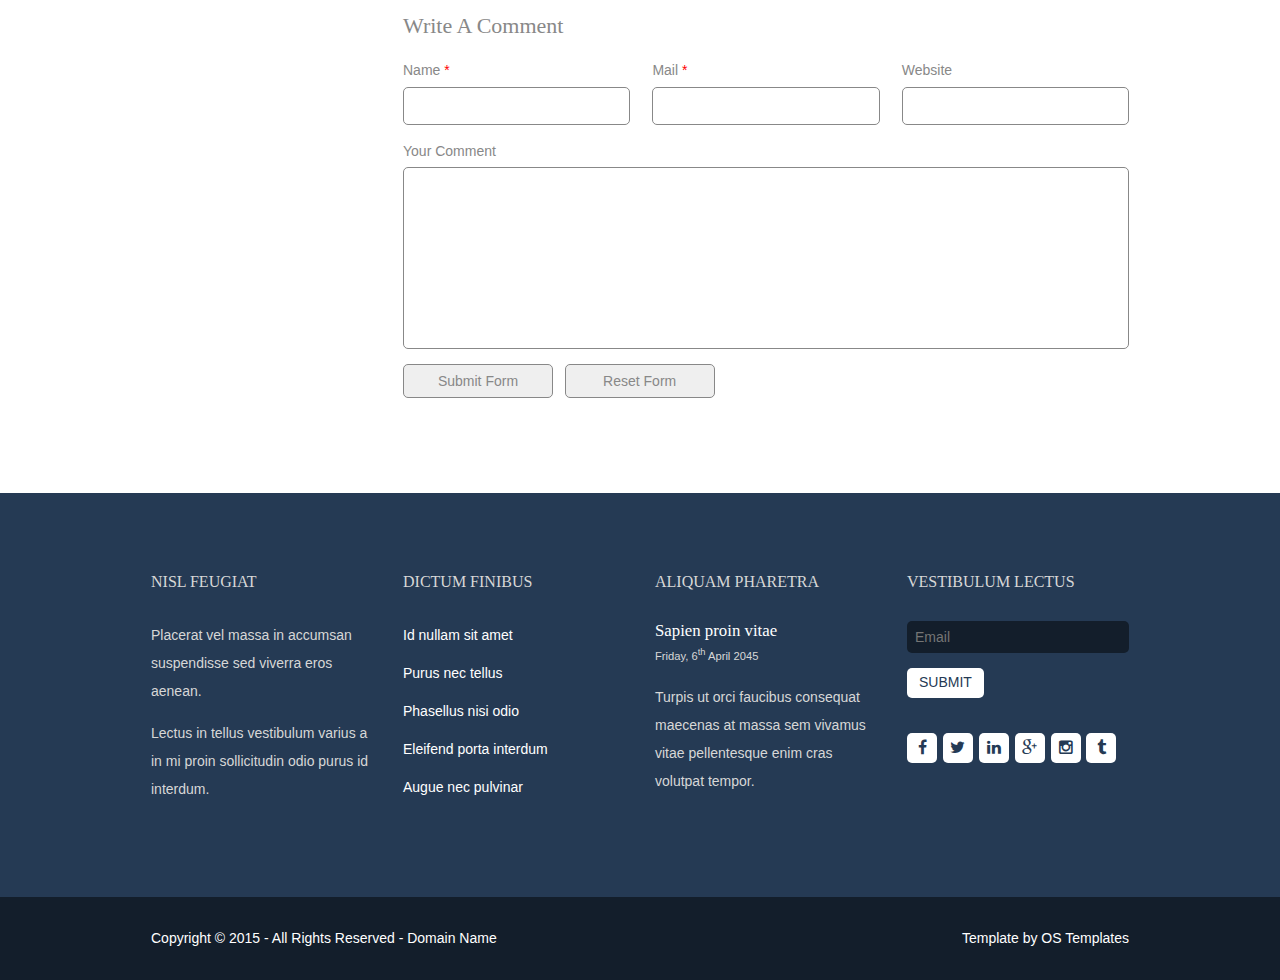
<file: pages/sidebar-left.html>
<!DOCTYPE html>
<!--
Template Name: Olester
Author: <a href="http://www.os-templates.com/">OS Templates</a>
Author URI: http://www.os-templates.com/
Licence: Free to use under our free template licence terms
Licence URI: http://www.os-templates.com/template-terms
-->
<html>
<head>
<title>Olester | Pages | Sidebar Left</title>
<meta charset="utf-8">
<meta name="viewport" content="width=device-width, initial-scale=1.0, maximum-scale=1.0, user-scalable=no">
<link href="../layout/styles/layout.css" rel="stylesheet" type="text/css" media="all">
</head>
<body id="top">
<!-- ################################################################################################ -->
<!-- ################################################################################################ -->
<!-- ################################################################################################ -->
<div class="wrapper row1">
  <header id="header" class="hoc clear"> 
    <!-- ################################################################################################ -->
    <div id="logo">
      <h1><a href="../index.html">Olester</a></h1>
      <p>Free Website Template</p>
    </div>
    <!-- ################################################################################################ -->
  </header>
</div>
<!-- ################################################################################################ -->
<!-- ################################################################################################ -->
<!-- ################################################################################################ -->
<div class="wrapper row2">
  <nav id="mainav" class="hoc clear"> 
    <!-- ################################################################################################ -->
    <ul class="clear">
      <li><a href="../index.html">Home</a></li>
      <li class="active"><a class="drop" href="#">Pages</a>
        <ul>
          <li><a href="gallery.html">Gallery</a></li>
          <li><a href="full-width.html">Full Width</a></li>
          <li class="active"><a href="sidebar-left.html">Sidebar Left</a></li>
          <li><a href="sidebar-right.html">Sidebar Right</a></li>
          <li><a href="basic-grid.html">Basic Grid</a></li>
        </ul>
      </li>
      <li><a class="drop" href="#">Dropdown</a>
        <ul>
          <li><a href="#">Level 2</a></li>
          <li><a class="drop" href="#">Level 2 + Drop</a>
            <ul>
              <li><a href="#">Level 3</a></li>
              <li><a href="#">Level 3</a></li>
              <li><a href="#">Level 3</a></li>
            </ul>
          </li>
          <li><a href="#">Level 2</a></li>
        </ul>
      </li>
      <li><a href="#">Link Text</a></li>
      <li><a href="#">Link Text</a></li>
      <li><a href="#">Link Text</a></li>
      <li><a href="#">Link Text</a></li>
      <li><a href="#">Link Text</a></li>
    </ul>
    <!-- ################################################################################################ -->
  </nav>
</div>
<!-- ################################################################################################ -->
<!-- ################################################################################################ -->
<!-- ################################################################################################ -->
<div class="wrapper overlay bgded" style="background-image:url('../images/demo/backgrounds/01.png')">
  <div id="breadcrumb" class="hoc clear"> 
    <!-- ################################################################################################ -->
    <ul>
      <li><a href="#">Home</a></li>
      <li><a href="#">Lorem</a></li>
      <li><a href="#">Ipsum</a></li>
      <li><a href="#">Dolor</a></li>
    </ul>
    <!-- ################################################################################################ -->
  </div>
</div>
<!-- ################################################################################################ -->
<!-- ################################################################################################ -->
<!-- ################################################################################################ -->
<div class="wrapper row3">
  <main class="container hoc clear"> 
    <!-- main body -->
    <!-- ################################################################################################ -->
    <div class="sidebar one_quarter first"> 
      <!-- ################################################################################################ -->
      <h6>Lorem ipsum dolor</h6>
      <nav class="sdb_holder">
        <ul>
          <li><a href="#">Navigation - Level 1</a></li>
          <li><a href="#">Navigation - Level 1</a>
            <ul>
              <li><a href="#">Navigation - Level 2</a></li>
              <li><a href="#">Navigation - Level 2</a></li>
            </ul>
          </li>
          <li><a href="#">Navigation - Level 1</a>
            <ul>
              <li><a href="#">Navigation - Level 2</a></li>
              <li><a href="#">Navigation - Level 2</a>
                <ul>
                  <li><a href="#">Navigation - Level 3</a></li>
                  <li><a href="#">Navigation - Level 3</a></li>
                </ul>
              </li>
            </ul>
          </li>
          <li><a href="#">Navigation - Level 1</a></li>
        </ul>
      </nav>
      <div class="sdb_holder">
        <h6>Lorem ipsum dolor</h6>
        <address>
        Full Name<br>
        Address Line 1<br>
        Address Line 2<br>
        Town/City<br>
        Postcode/Zip<br>
        <br>
        Tel: xxxx xxxx xxxxxx<br>
        Email: <a href="#">contact@domain.com</a>
        </address>
      </div>
      <div class="sdb_holder">
        <article>
          <h6>Lorem ipsum dolor</h6>
          <p>Nuncsed sed conseque a at quismodo tris mauristibus sed habiturpiscinia sed.</p>
          <ul>
            <li><a href="#">Lorem ipsum dolor sit</a></li>
            <li>Etiam vel sapien et</li>
            <li><a href="#">Etiam vel sapien et</a></li>
          </ul>
          <p>Nuncsed sed conseque a at quismodo tris mauristibus sed habiturpiscinia sed. Condimentumsantincidunt dui mattis magna intesque purus orci augue lor nibh.</p>
          <p class="more"><a href="#">Continue Reading &raquo;</a></p>
        </article>
      </div>
      <!-- ################################################################################################ -->
    </div>
    <!-- ################################################################################################ -->
    <!-- ################################################################################################ -->
    <div class="content three_quarter"> 
      <!-- ################################################################################################ -->
      <h1>&lt;h1&gt; to &lt;h6&gt; - Headline Colour and Size Are All The Same</h1>
      <img class="imgr borderedbox inspace-5" src="../images/demo/imgr.gif" alt="">
      <p>Aliquatjusto quisque nam consequat doloreet vest orna partur scetur portortis nam. Metadipiscing eget facilis elit sagittis felisi eger id justo maurisus convallicitur.</p>
      <p>Dapiensociis <a href="#">temper donec auctortortis cumsan</a> et curabitur condis lorem loborttis leo. Ipsumcommodo libero nunc at in velis tincidunt pellentum tincidunt vel lorem.</p>
      <img class="imgl borderedbox inspace-5" src="../images/demo/imgl.gif" alt="">
      <p>This is a W3C compliant free website template from <a href="http://www.os-templates.com/" title="Free Website Templates">OS Templates</a>. For full terms of use of this template please read our <a href="http://www.os-templates.com/template-terms">website template licence</a>.</p>
      <p>You can use and modify the template for both personal and commercial use. You must keep all copyright information and credit links in the template and associated files. For more website templates visit our <a href="http://www.os-templates.com/">free website templates</a> section.</p>
      <p>Portortornec condimenterdum eget consectetuer condis consequam pretium pellus sed mauris enim. Puruselit mauris nulla hendimentesque elit semper nam a sapien urna sempus.</p>
      <h1>Table(s)</h1>
      <div class="scrollable">
        <table>
          <thead>
            <tr>
              <th>Header 1</th>
              <th>Header 2</th>
              <th>Header 3</th>
              <th>Header 4</th>
            </tr>
          </thead>
          <tbody>
            <tr>
              <td><a href="#">Value 1</a></td>
              <td>Value 2</td>
              <td>Value 3</td>
              <td>Value 4</td>
            </tr>
            <tr>
              <td>Value 5</td>
              <td>Value 6</td>
              <td>Value 7</td>
              <td><a href="#">Value 8</a></td>
            </tr>
            <tr>
              <td>Value 9</td>
              <td>Value 10</td>
              <td>Value 11</td>
              <td>Value 12</td>
            </tr>
            <tr>
              <td>Value 13</td>
              <td><a href="#">Value 14</a></td>
              <td>Value 15</td>
              <td>Value 16</td>
            </tr>
          </tbody>
        </table>
      </div>
      <div id="comments">
        <h2>Comments</h2>
        <ul>
          <li>
            <article>
              <header>
                <figure class="avatar"><img src="../images/demo/avatar.png" alt=""></figure>
                <address>
                By <a href="#">A Name</a>
                </address>
                <time datetime="2045-04-06T08:15+00:00">Friday, 6<sup>th</sup> April 2045 @08:15:00</time>
              </header>
              <div class="comcont">
                <p>This is an example of a comment made on a post. You can either edit the comment, delete the comment or reply to the comment. Use this as a place to respond to the post or to share what you are thinking.</p>
              </div>
            </article>
          </li>
          <li>
            <article>
              <header>
                <figure class="avatar"><img src="../images/demo/avatar.png" alt=""></figure>
                <address>
                By <a href="#">A Name</a>
                </address>
                <time datetime="2045-04-06T08:15+00:00">Friday, 6<sup>th</sup> April 2045 @08:15:00</time>
              </header>
              <div class="comcont">
                <p>This is an example of a comment made on a post. You can either edit the comment, delete the comment or reply to the comment. Use this as a place to respond to the post or to share what you are thinking.</p>
              </div>
            </article>
          </li>
          <li>
            <article>
              <header>
                <figure class="avatar"><img src="../images/demo/avatar.png" alt=""></figure>
                <address>
                By <a href="#">A Name</a>
                </address>
                <time datetime="2045-04-06T08:15+00:00">Friday, 6<sup>th</sup> April 2045 @08:15:00</time>
              </header>
              <div class="comcont">
                <p>This is an example of a comment made on a post. You can either edit the comment, delete the comment or reply to the comment. Use this as a place to respond to the post or to share what you are thinking.</p>
              </div>
            </article>
          </li>
        </ul>
        <h2>Write A Comment</h2>
        <form action="#" method="post">
          <div class="one_third first">
            <label for="name">Name <span>*</span></label>
            <input type="text" name="name" id="name" value="" size="22" required>
          </div>
          <div class="one_third">
            <label for="email">Mail <span>*</span></label>
            <input type="email" name="email" id="email" value="" size="22" required>
          </div>
          <div class="one_third">
            <label for="url">Website</label>
            <input type="url" name="url" id="url" value="" size="22">
          </div>
          <div class="block clear">
            <label for="comment">Your Comment</label>
            <textarea name="comment" id="comment" cols="25" rows="10"></textarea>
          </div>
          <div>
            <input type="submit" name="submit" value="Submit Form">
            &nbsp;
            <input type="reset" name="reset" value="Reset Form">
          </div>
        </form>
      </div>
      <!-- ################################################################################################ -->
    </div>
    <!-- ################################################################################################ -->
    <!-- / main body -->
    <div class="clear"></div>
  </main>
</div>
<!-- ################################################################################################ -->
<!-- ################################################################################################ -->
<!-- ################################################################################################ -->
<div class="wrapper row4">
  <footer id="footer" class="hoc clear"> 
    <!-- ################################################################################################ -->
    <div class="one_quarter first">
      <h6 class="title">Nisl feugiat</h6>
      <p>Placerat vel massa in accumsan suspendisse sed viverra eros aenean.</p>
      <p>Lectus in tellus vestibulum varius a in mi proin sollicitudin odio purus id interdum.</p>
    </div>
    <div class="one_quarter">
      <h6 class="title">Dictum finibus</h6>
      <ul class="nospace linklist">
        <li><a href="#">Id nullam sit amet</a></li>
        <li><a href="#">Purus nec tellus</a></li>
        <li><a href="#">Phasellus nisi odio</a></li>
        <li><a href="#">Eleifend porta interdum</a></li>
        <li><a href="#">Augue nec pulvinar</a></li>
      </ul>
    </div>
    <div class="one_quarter">
      <h6 class="title">Aliquam pharetra</h6>
      <article>
        <h2 class="nospace font-x1"><a href="#">Sapien proin vitae</a></h2>
        <time class="smallfont" datetime="2045-04-06">Friday, 6<sup>th</sup> April 2045</time>
        <p>Turpis ut orci faucibus consequat maecenas at massa sem vivamus vitae pellentesque enim cras volutpat tempor.</p>
      </article>
    </div>
    <div class="one_quarter">
      <h6 class="title">Vestibulum lectus</h6>
      <form class="btmspace-30" method="post" action="#">
        <fieldset>
          <legend>Newsletter:</legend>
          <input class="btmspace-15" type="text" value="" placeholder="Email">
          <button type="submit" value="submit">Submit</button>
        </fieldset>
      </form>
      <ul class="faico clear">
        <li><a class="faicon-facebook" href="#"><i class="fa fa-facebook"></i></a></li>
        <li><a class="faicon-twitter" href="#"><i class="fa fa-twitter"></i></a></li>
        <li><a class="faicon-linkedin" href="#"><i class="fa fa-linkedin"></i></a></li>
        <li><a class="faicon-google-plus" href="#"><i class="fa fa-google-plus"></i></a></li>
        <li><a class="faicon-instagram" href="#"><i class="fa fa-instagram"></i></a></li>
        <li><a class="faicon-tumblr" href="#"><i class="fa fa-tumblr"></i></a></li>
      </ul>
    </div>
    <!-- ################################################################################################ -->
  </footer>
</div>
<!-- ################################################################################################ -->
<!-- ################################################################################################ -->
<!-- ################################################################################################ -->
<div class="wrapper row5">
  <div id="copyright" class="hoc clear"> 
    <!-- ################################################################################################ -->
    <p class="fl_left">Copyright &copy; 2015 - All Rights Reserved - <a href="#">Domain Name</a></p>
    <p class="fl_right">Template by <a target="_blank" href="http://www.os-templates.com/" title="Free Website Templates">OS Templates</a></p>
    <!-- ################################################################################################ -->
  </div>
</div>
<!-- ################################################################################################ -->
<!-- ################################################################################################ -->
<!-- ################################################################################################ -->
<a id="backtotop" href="#top"><i class="fa fa-chevron-up"></i></a>
<!-- JAVASCRIPTS -->
<script src="../layout/scripts/jquery.min.js"></script>
<script src="../layout/scripts/jquery.backtotop.js"></script>
<script src="../layout/scripts/jquery.mobilemenu.js"></script>
<!-- IE9 Placeholder Support -->
<script src="../layout/scripts/jquery.placeholder.min.js"></script>
<!-- / IE9 Placeholder Support -->
</body>
</html>
</file>
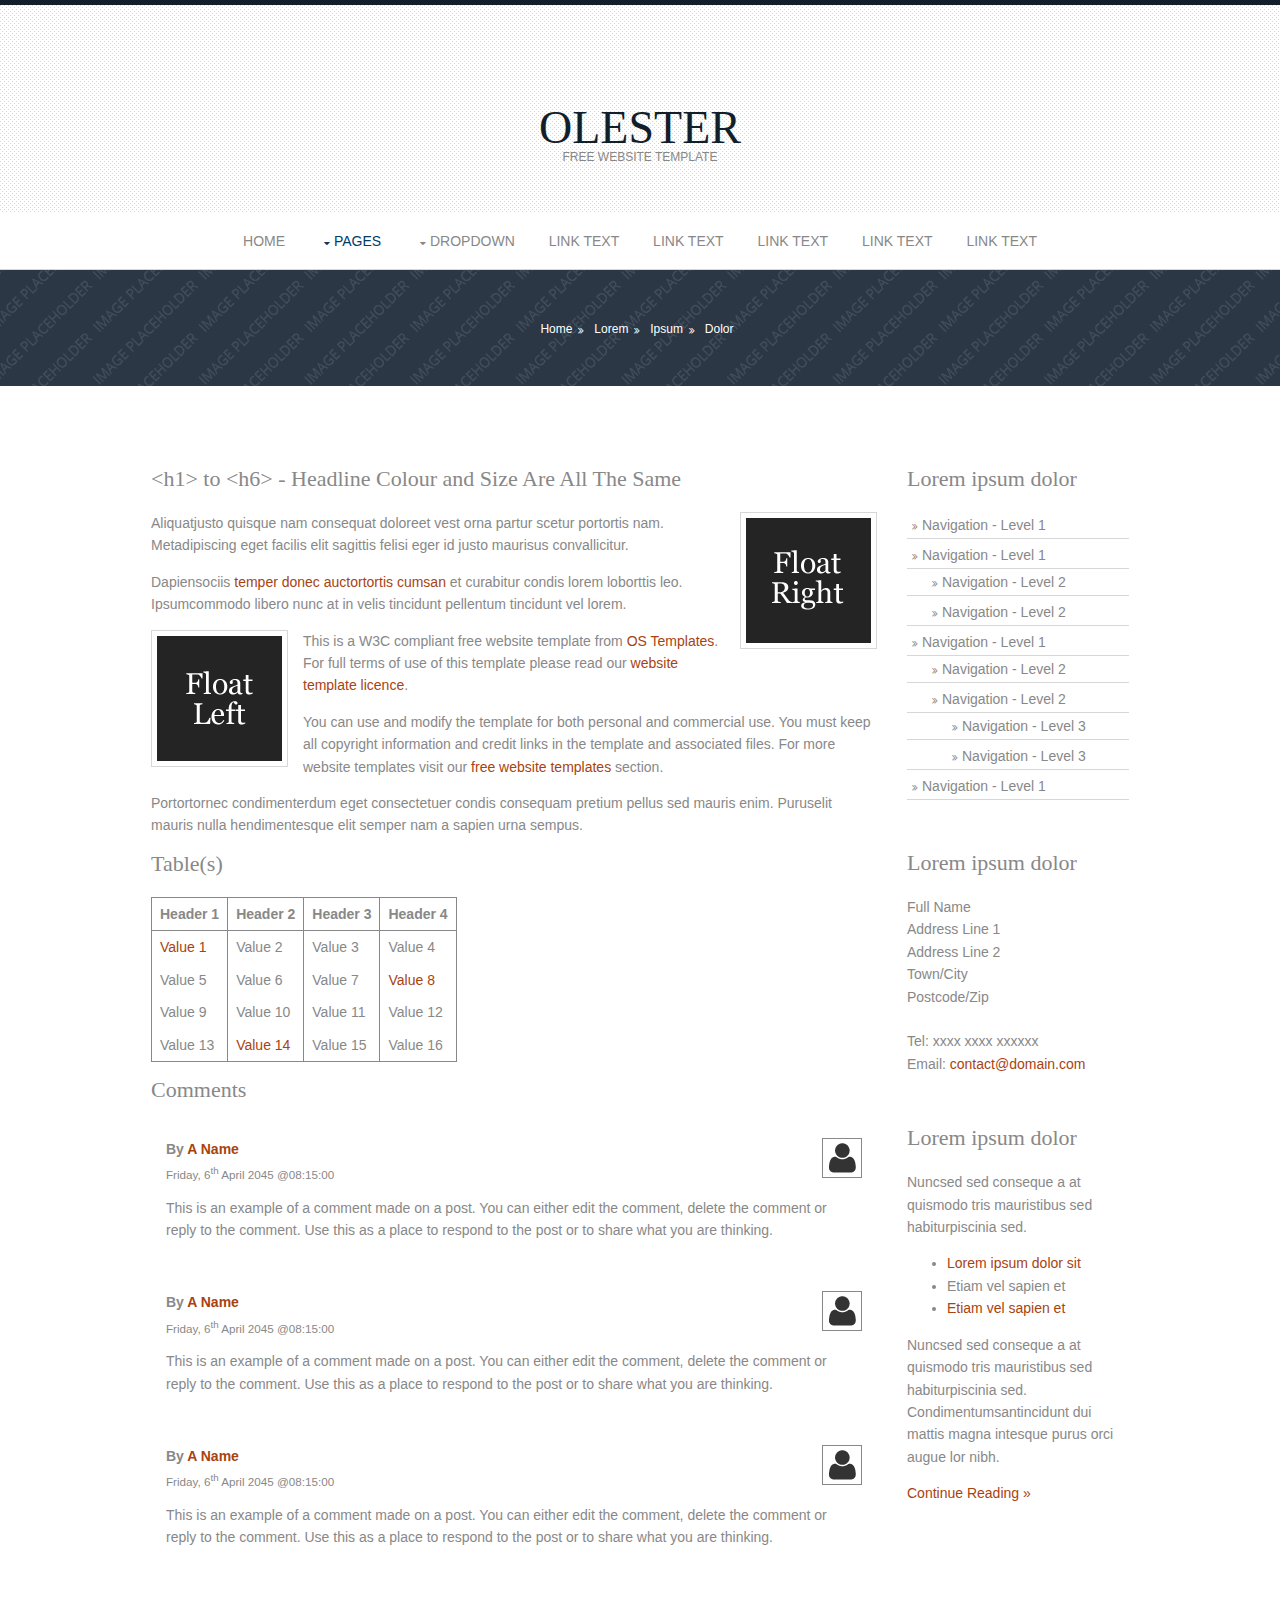
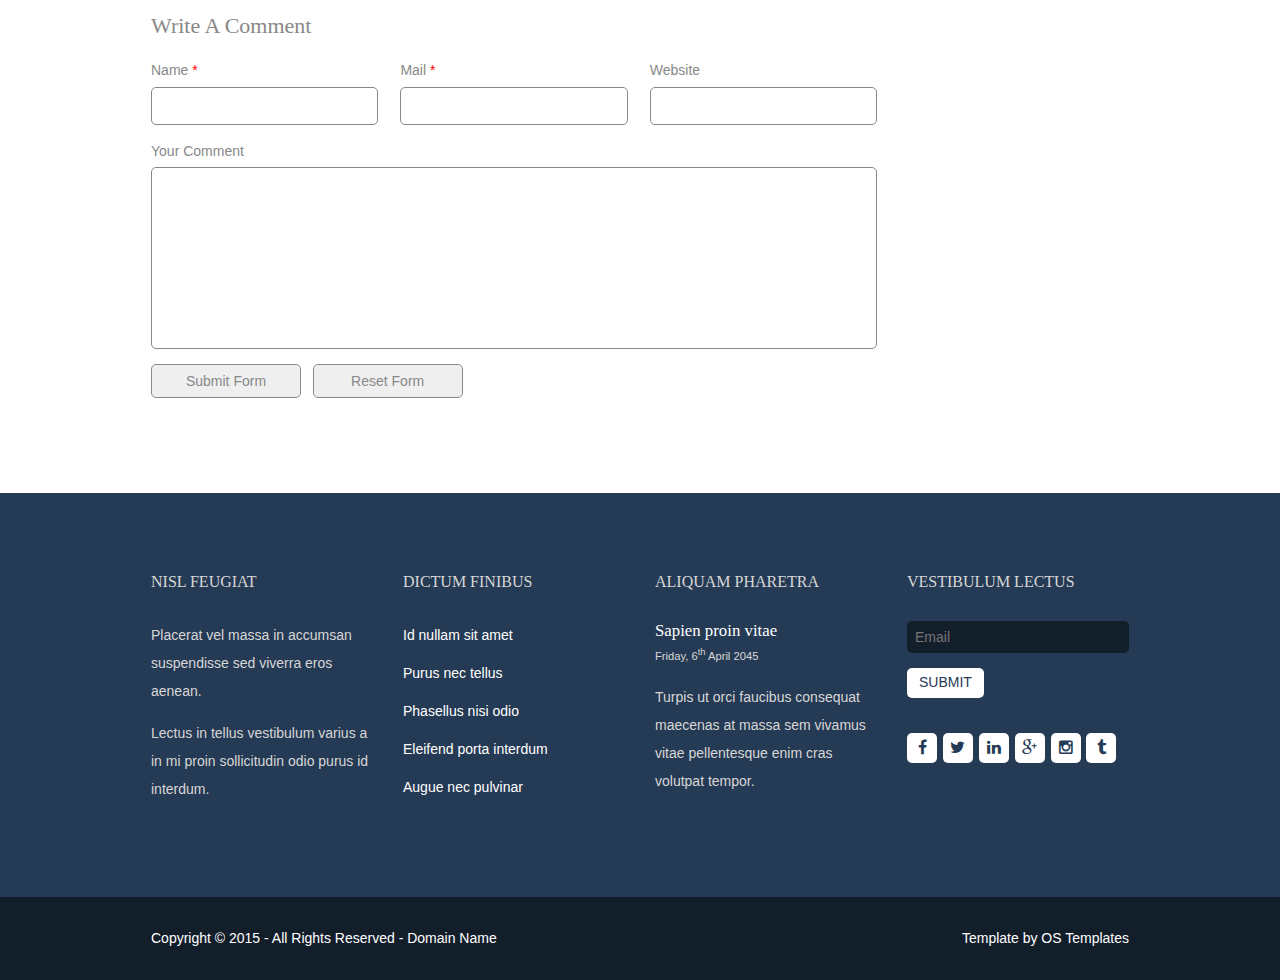
<file: pages/sidebar-right.html>
<!DOCTYPE html>
<!--
Template Name: Olester
Author: <a href="http://www.os-templates.com/">OS Templates</a>
Author URI: http://www.os-templates.com/
Licence: Free to use under our free template licence terms
Licence URI: http://www.os-templates.com/template-terms
-->
<html>
<head>
<title>Olester | Pages | Sidebar Right</title>
<meta charset="utf-8">
<meta name="viewport" content="width=device-width, initial-scale=1.0, maximum-scale=1.0, user-scalable=no">
<link href="../layout/styles/layout.css" rel="stylesheet" type="text/css" media="all">
</head>
<body id="top">
<!-- ################################################################################################ -->
<!-- ################################################################################################ -->
<!-- ################################################################################################ -->
<div class="wrapper row1">
  <header id="header" class="hoc clear"> 
    <!-- ################################################################################################ -->
    <div id="logo">
      <h1><a href="../index.html">Olester</a></h1>
      <p>Free Website Template</p>
    </div>
    <!-- ################################################################################################ -->
  </header>
</div>
<!-- ################################################################################################ -->
<!-- ################################################################################################ -->
<!-- ################################################################################################ -->
<div class="wrapper row2">
  <nav id="mainav" class="hoc clear"> 
    <!-- ################################################################################################ -->
    <ul class="clear">
      <li><a href="../index.html">Home</a></li>
      <li class="active"><a class="drop" href="#">Pages</a>
        <ul>
          <li><a href="gallery.html">Gallery</a></li>
          <li><a href="full-width.html">Full Width</a></li>
          <li><a href="sidebar-left.html">Sidebar Left</a></li>
          <li class="active"><a href="sidebar-right.html">Sidebar Right</a></li>
          <li><a href="basic-grid.html">Basic Grid</a></li>
        </ul>
      </li>
      <li><a class="drop" href="#">Dropdown</a>
        <ul>
          <li><a href="#">Level 2</a></li>
          <li><a class="drop" href="#">Level 2 + Drop</a>
            <ul>
              <li><a href="#">Level 3</a></li>
              <li><a href="#">Level 3</a></li>
              <li><a href="#">Level 3</a></li>
            </ul>
          </li>
          <li><a href="#">Level 2</a></li>
        </ul>
      </li>
      <li><a href="#">Link Text</a></li>
      <li><a href="#">Link Text</a></li>
      <li><a href="#">Link Text</a></li>
      <li><a href="#">Link Text</a></li>
      <li><a href="#">Link Text</a></li>
    </ul>
    <!-- ################################################################################################ -->
  </nav>
</div>
<!-- ################################################################################################ -->
<!-- ################################################################################################ -->
<!-- ################################################################################################ -->
<div class="wrapper overlay bgded" style="background-image:url('../images/demo/backgrounds/01.png')">
  <div id="breadcrumb" class="hoc clear"> 
    <!-- ################################################################################################ -->
    <ul>
      <li><a href="#">Home</a></li>
      <li><a href="#">Lorem</a></li>
      <li><a href="#">Ipsum</a></li>
      <li><a href="#">Dolor</a></li>
    </ul>
    <!-- ################################################################################################ -->
  </div>
</div>
<!-- ################################################################################################ -->
<!-- ################################################################################################ -->
<!-- ################################################################################################ -->
<div class="wrapper row3">
  <main class="container hoc clear"> 
    <!-- main body -->
    <!-- ################################################################################################ -->
    <div class="content three_quarter first"> 
      <!-- ################################################################################################ -->
      <h1>&lt;h1&gt; to &lt;h6&gt; - Headline Colour and Size Are All The Same</h1>
      <img class="imgr borderedbox inspace-5" src="../images/demo/imgr.gif" alt="">
      <p>Aliquatjusto quisque nam consequat doloreet vest orna partur scetur portortis nam. Metadipiscing eget facilis elit sagittis felisi eger id justo maurisus convallicitur.</p>
      <p>Dapiensociis <a href="#">temper donec auctortortis cumsan</a> et curabitur condis lorem loborttis leo. Ipsumcommodo libero nunc at in velis tincidunt pellentum tincidunt vel lorem.</p>
      <img class="imgl borderedbox inspace-5" src="../images/demo/imgl.gif" alt="">
      <p>This is a W3C compliant free website template from <a href="http://www.os-templates.com/" title="Free Website Templates">OS Templates</a>. For full terms of use of this template please read our <a href="http://www.os-templates.com/template-terms">website template licence</a>.</p>
      <p>You can use and modify the template for both personal and commercial use. You must keep all copyright information and credit links in the template and associated files. For more website templates visit our <a href="http://www.os-templates.com/">free website templates</a> section.</p>
      <p>Portortornec condimenterdum eget consectetuer condis consequam pretium pellus sed mauris enim. Puruselit mauris nulla hendimentesque elit semper nam a sapien urna sempus.</p>
      <h1>Table(s)</h1>
      <div class="scrollable">
        <table>
          <thead>
            <tr>
              <th>Header 1</th>
              <th>Header 2</th>
              <th>Header 3</th>
              <th>Header 4</th>
            </tr>
          </thead>
          <tbody>
            <tr>
              <td><a href="#">Value 1</a></td>
              <td>Value 2</td>
              <td>Value 3</td>
              <td>Value 4</td>
            </tr>
            <tr>
              <td>Value 5</td>
              <td>Value 6</td>
              <td>Value 7</td>
              <td><a href="#">Value 8</a></td>
            </tr>
            <tr>
              <td>Value 9</td>
              <td>Value 10</td>
              <td>Value 11</td>
              <td>Value 12</td>
            </tr>
            <tr>
              <td>Value 13</td>
              <td><a href="#">Value 14</a></td>
              <td>Value 15</td>
              <td>Value 16</td>
            </tr>
          </tbody>
        </table>
      </div>
      <div id="comments">
        <h2>Comments</h2>
        <ul>
          <li>
            <article>
              <header>
                <figure class="avatar"><img src="../images/demo/avatar.png" alt=""></figure>
                <address>
                By <a href="#">A Name</a>
                </address>
                <time datetime="2045-04-06T08:15+00:00">Friday, 6<sup>th</sup> April 2045 @08:15:00</time>
              </header>
              <div class="comcont">
                <p>This is an example of a comment made on a post. You can either edit the comment, delete the comment or reply to the comment. Use this as a place to respond to the post or to share what you are thinking.</p>
              </div>
            </article>
          </li>
          <li>
            <article>
              <header>
                <figure class="avatar"><img src="../images/demo/avatar.png" alt=""></figure>
                <address>
                By <a href="#">A Name</a>
                </address>
                <time datetime="2045-04-06T08:15+00:00">Friday, 6<sup>th</sup> April 2045 @08:15:00</time>
              </header>
              <div class="comcont">
                <p>This is an example of a comment made on a post. You can either edit the comment, delete the comment or reply to the comment. Use this as a place to respond to the post or to share what you are thinking.</p>
              </div>
            </article>
          </li>
          <li>
            <article>
              <header>
                <figure class="avatar"><img src="../images/demo/avatar.png" alt=""></figure>
                <address>
                By <a href="#">A Name</a>
                </address>
                <time datetime="2045-04-06T08:15+00:00">Friday, 6<sup>th</sup> April 2045 @08:15:00</time>
              </header>
              <div class="comcont">
                <p>This is an example of a comment made on a post. You can either edit the comment, delete the comment or reply to the comment. Use this as a place to respond to the post or to share what you are thinking.</p>
              </div>
            </article>
          </li>
        </ul>
        <h2>Write A Comment</h2>
        <form action="#" method="post">
          <div class="one_third first">
            <label for="name">Name <span>*</span></label>
            <input type="text" name="name" id="name" value="" size="22" required>
          </div>
          <div class="one_third">
            <label for="email">Mail <span>*</span></label>
            <input type="email" name="email" id="email" value="" size="22" required>
          </div>
          <div class="one_third">
            <label for="url">Website</label>
            <input type="url" name="url" id="url" value="" size="22">
          </div>
          <div class="block clear">
            <label for="comment">Your Comment</label>
            <textarea name="comment" id="comment" cols="25" rows="10"></textarea>
          </div>
          <div>
            <input type="submit" name="submit" value="Submit Form">
            &nbsp;
            <input type="reset" name="reset" value="Reset Form">
          </div>
        </form>
      </div>
      <!-- ################################################################################################ -->
    </div>
    <!-- ################################################################################################ -->
    <!-- ################################################################################################ -->
    <div class="sidebar one_quarter"> 
      <!-- ################################################################################################ -->
      <h6>Lorem ipsum dolor</h6>
      <nav class="sdb_holder">
        <ul>
          <li><a href="#">Navigation - Level 1</a></li>
          <li><a href="#">Navigation - Level 1</a>
            <ul>
              <li><a href="#">Navigation - Level 2</a></li>
              <li><a href="#">Navigation - Level 2</a></li>
            </ul>
          </li>
          <li><a href="#">Navigation - Level 1</a>
            <ul>
              <li><a href="#">Navigation - Level 2</a></li>
              <li><a href="#">Navigation - Level 2</a>
                <ul>
                  <li><a href="#">Navigation - Level 3</a></li>
                  <li><a href="#">Navigation - Level 3</a></li>
                </ul>
              </li>
            </ul>
          </li>
          <li><a href="#">Navigation - Level 1</a></li>
        </ul>
      </nav>
      <div class="sdb_holder">
        <h6>Lorem ipsum dolor</h6>
        <address>
        Full Name<br>
        Address Line 1<br>
        Address Line 2<br>
        Town/City<br>
        Postcode/Zip<br>
        <br>
        Tel: xxxx xxxx xxxxxx<br>
        Email: <a href="#">contact@domain.com</a>
        </address>
      </div>
      <div class="sdb_holder">
        <article>
          <h6>Lorem ipsum dolor</h6>
          <p>Nuncsed sed conseque a at quismodo tris mauristibus sed habiturpiscinia sed.</p>
          <ul>
            <li><a href="#">Lorem ipsum dolor sit</a></li>
            <li>Etiam vel sapien et</li>
            <li><a href="#">Etiam vel sapien et</a></li>
          </ul>
          <p>Nuncsed sed conseque a at quismodo tris mauristibus sed habiturpiscinia sed. Condimentumsantincidunt dui mattis magna intesque purus orci augue lor nibh.</p>
          <p class="more"><a href="#">Continue Reading &raquo;</a></p>
        </article>
      </div>
      <!-- ################################################################################################ -->
    </div>
    <!-- ################################################################################################ -->
    <!-- / main body -->
    <div class="clear"></div>
  </main>
</div>
<!-- ################################################################################################ -->
<!-- ################################################################################################ -->
<!-- ################################################################################################ -->
<div class="wrapper row4">
  <footer id="footer" class="hoc clear"> 
    <!-- ################################################################################################ -->
    <div class="one_quarter first">
      <h6 class="title">Nisl feugiat</h6>
      <p>Placerat vel massa in accumsan suspendisse sed viverra eros aenean.</p>
      <p>Lectus in tellus vestibulum varius a in mi proin sollicitudin odio purus id interdum.</p>
    </div>
    <div class="one_quarter">
      <h6 class="title">Dictum finibus</h6>
      <ul class="nospace linklist">
        <li><a href="#">Id nullam sit amet</a></li>
        <li><a href="#">Purus nec tellus</a></li>
        <li><a href="#">Phasellus nisi odio</a></li>
        <li><a href="#">Eleifend porta interdum</a></li>
        <li><a href="#">Augue nec pulvinar</a></li>
      </ul>
    </div>
    <div class="one_quarter">
      <h6 class="title">Aliquam pharetra</h6>
      <article>
        <h2 class="nospace font-x1"><a href="#">Sapien proin vitae</a></h2>
        <time class="smallfont" datetime="2045-04-06">Friday, 6<sup>th</sup> April 2045</time>
        <p>Turpis ut orci faucibus consequat maecenas at massa sem vivamus vitae pellentesque enim cras volutpat tempor.</p>
      </article>
    </div>
    <div class="one_quarter">
      <h6 class="title">Vestibulum lectus</h6>
      <form class="btmspace-30" method="post" action="#">
        <fieldset>
          <legend>Newsletter:</legend>
          <input class="btmspace-15" type="text" value="" placeholder="Email">
          <button type="submit" value="submit">Submit</button>
        </fieldset>
      </form>
      <ul class="faico clear">
        <li><a class="faicon-facebook" href="#"><i class="fa fa-facebook"></i></a></li>
        <li><a class="faicon-twitter" href="#"><i class="fa fa-twitter"></i></a></li>
        <li><a class="faicon-linkedin" href="#"><i class="fa fa-linkedin"></i></a></li>
        <li><a class="faicon-google-plus" href="#"><i class="fa fa-google-plus"></i></a></li>
        <li><a class="faicon-instagram" href="#"><i class="fa fa-instagram"></i></a></li>
        <li><a class="faicon-tumblr" href="#"><i class="fa fa-tumblr"></i></a></li>
      </ul>
    </div>
    <!-- ################################################################################################ -->
  </footer>
</div>
<!-- ################################################################################################ -->
<!-- ################################################################################################ -->
<!-- ################################################################################################ -->
<div class="wrapper row5">
  <div id="copyright" class="hoc clear"> 
    <!-- ################################################################################################ -->
    <p class="fl_left">Copyright &copy; 2015 - All Rights Reserved - <a href="#">Domain Name</a></p>
    <p class="fl_right">Template by <a target="_blank" href="http://www.os-templates.com/" title="Free Website Templates">OS Templates</a></p>
    <!-- ################################################################################################ -->
  </div>
</div>
<!-- ################################################################################################ -->
<!-- ################################################################################################ -->
<!-- ################################################################################################ -->
<a id="backtotop" href="#top"><i class="fa fa-chevron-up"></i></a>
<!-- JAVASCRIPTS -->
<script src="../layout/scripts/jquery.min.js"></script>
<script src="../layout/scripts/jquery.backtotop.js"></script>
<script src="../layout/scripts/jquery.mobilemenu.js"></script>
<!-- IE9 Placeholder Support -->
<script src="../layout/scripts/jquery.placeholder.min.js"></script>
<!-- / IE9 Placeholder Support -->
</body>
</html>
</file>
<file: layout/styles/layout.css>
@charset "utf-8";
/*
Template Name: Olester
Author: <a href="http://www.os-templates.com/">OS Templates</a>
Author URI: http://www.os-templates.com/
Licence: Free to use under our free template licence terms
Licence URI: http://www.os-templates.com/template-terms
File: Layout CSS
*/

@import url("fontawesome-4.4.0.min.css");
@import url("custom.flexslider.css");
@import url("framework.css");

/* Rows
--------------------------------------------------------------------------------------------------------------- */
.row0, .row0 a{}
.row1{border-top:5px solid;}
.row2{border-bottom:1px solid;}
.row3, .row3 a{}
.row4, .row4 a{}
.row5, .row5 a{}


/* Header
--------------------------------------------------------------------------------------------------------------- */
#header{padding:100px 0 50px; text-align:center; text-transform:uppercase;}

#header #logo{}
#header #logo *{margin:0; padding:0; line-height:1;}
#header #logo h1{font-size:46px;}
#header #logo p{font-size:12px;}

#p{padding: auto 50px auto;}
/* Page Intro
--------------------------------------------------------------------------------------------------------------- */
#pageintro{padding:90px 0 125px; text-align:center;}

#pageintro *{margin:0 auto 50px; padding:0;}
#pageintro .heading{font-size:46px; font-style:italic;}
#pageintro p{max-width:80%; line-height:1.5;}
#pageintro footer{margin:0;}
#pageintro .btn{margin:0; padding:15px 25px 17px;}


/* Content Area
--------------------------------------------------------------------------------------------------------------- */
.container{padding:80px 0;}

/* Content */
.container .content{}

.icon{z-index:1; display:inline-block; position:relative; width:100px; height:100px; line-height:100px; font-size:46px; text-align:center;}
.icon.square{margin-bottom:40px; border-radius:5px;}
.icon.square::before{z-index:-1; display:block; position:absolute; top:100px; left:25px; width:0; height:0; content:""; opacity:0; border:solid transparent; border-width:25px 25px 0 25px;}
li:hover > .icon.square::before{opacity:1;}
/* Sliding arrow effect - remove if not wanted - if removed the arrow will simply appear without a slide effect */
li:hover > .icon.square::before{animation:slide-ttb 300ms ease-out;}
@keyframes slide-ttb{0%{top:0; left:0;} 100%{top:100px; left:25px;}}
/* End sliding arrow effect */
.icon.round{margin-bottom:60px; border:8px solid; border-radius:50%; line-height:82px;}
.icon.round::before, .icon.round::after{display:block; position:absolute; top:100px; left:32px; width:20px; height:20px; border-radius:50%; content:""; opacity:1;}
.icon.round::before{width:8px; height:10px; top:92px; left:38px; border-radius:0;}
/* Spinning icons - remove if not wanted - if removed the icons wont spin at all */
article .icon.round .fa{transform:rotate(0deg); transition:transform 500ms ease-in-out;}
article:hover .icon.round .fa{transform:rotate(360deg);}
/* End spinning icons */

/* Comments */
#comments ul{margin:0 0 40px 0; padding:0; list-style:none;}
#comments li{margin:0 0 10px 0; padding:15px;}
#comments .avatar{float:right; margin:0 0 10px 10px; padding:3px; border:1px solid;}
#comments address{font-weight:bold;}
#comments time{font-size:smaller;}
#comments .comcont{display:block; margin:0; padding:0;}
#comments .comcont p{margin:10px 5px 10px 0; padding:0;}

#comments form{display:block; width:100%;}
#comments input, #comments textarea{width:100%; padding:10px; border:1px solid;}
#comments textarea{overflow:auto;}
#comments div{margin-bottom:15px;}
#comments input[type="submit"], #comments input[type="reset"]{display:inline-block; width:auto; min-width:150px; margin:0; padding:8px 5px; cursor:pointer;}

/* Sidebar */
.container .sidebar{}

.sidebar .sdb_holder{margin-bottom:50px;}
.sidebar .sdb_holder:last-child{margin-bottom:0;}


/* Testimonials
--------------------------------------------------------------------------------------------------------------- */
#testimonials{}

#testimonials .slides{}
#testimonials .slides li{}
#testimonials .slides li .flex-content{padding:100px 0; text-align:center;}
#testimonials .slides li .flex-content blockquote{max-width:75%; margin:0 auto; line-height:1.8;}
#testimonials .slides li .flex-content figure{margin-bottom:30px;}
#testimonials .slides li .flex-content figure img{}
#testimonials .slides li .flex-content figure figcaption{}
#testimonials .slides li .flex-content figure figcaption em{font-size:.8rem;}


/* Latest
--------------------------------------------------------------------------------------------------------------- */
#latest{padding:100px 0;}

#latest .carousel-items li{width:306px; margin-right:20px; padding-bottom:5px; text-align:center;}
#latest .carousel-items li figure{border:1px solid;}
#latest .carousel-items li figure figcaption{padding:25px 20px;}
#latest .carousel-items li figure figcaption *{margin:0; padding:0;}
#latest .carousel-items li figure figcaption time{font-size:.8rem;}
#latest .carousel-items li figure figcaption .heading{margin-bottom:15px;}


/* Clients
--------------------------------------------------------------------------------------------------------------- */
#clients{padding:50px 0 20px;}/* Bottom padding reduced due to the bottom margin on the li */

#clients ul li{margin-bottom:30px; text-align:center;}
#clients ul a{opacity:.5;}
#clients ul a:hover{opacity:1;}


/* Footer
--------------------------------------------------------------------------------------------------------------- */
#footer{padding:80px 0; line-height:2;}

#footer .title{margin:0 0 30px 0; font-size:16px; text-transform:uppercase;}

#footer .linklist li{margin-bottom:10px;}
#footer .linklist li:last-child{margin-bottom:0;}

#footer .smallfont{margin:0; font-size:.8rem;}

#footer input, #footer button{border:none;}
#footer input{display:block; width:100%; padding:8px;}
#footer button{padding:6px 12px 8px; text-transform:uppercase; cursor:pointer;}


/* Copyright
--------------------------------------------------------------------------------------------------------------- */
#copyright{padding:30px 0;}
#copyright *{margin:0; padding:0;}


/* Transition Fade
--------------------------------------------------------------------------------------------------------------- */
*, *::before, *::after{transition:all .3s ease-in-out;}


/* ------------------------------------------------------------------------------------------------------------ */
/* ------------------------------------------------------------------------------------------------------------ */
/* ------------------------------------------------------------------------------------------------------------ */
/* ------------------------------------------------------------------------------------------------------------ */
/* ------------------------------------------------------------------------------------------------------------ */


/* Navigation
--------------------------------------------------------------------------------------------------------------- */
nav ul, nav ol{margin:0; padding:0; list-style:none;}

#mainav, #breadcrumb, .sidebar nav{line-height:normal;}
#mainav .drop::after, #mainav li li .drop::after, #breadcrumb li a::after, .sidebar nav a::after{position:absolute; font-family:"FontAwesome"; font-size:10px; line-height:10px;}

/* Top Navigation */
#mainav{}
#mainav ul{text-align:center; text-transform:uppercase;}
#mainav ul ul{z-index:9999; position:absolute; width:160px; text-align:left; text-transform:none;}
#mainav ul ul ul{left:160px; top:0;}
#mainav li{display:inline-block; position:relative; margin:0 30px 0 0; padding:0;}
#mainav li:last-child{margin-right:0;}
#mainav li li{width:100%; margin:0;}
#mainav li a{display:block; padding:20px 0;}
#mainav li li a{border:solid; border-width:0 0 1px 0;}
#mainav .drop{padding-left:15px;}
#mainav li li a, #mainav li li .drop{display:block; margin:0; padding:10px 15px;}
#mainav .drop::after, #mainav li li .drop::after{content:"\f0d7";}
#mainav .drop::after{top:25px; left:5px;}
#mainav li li .drop::after{top:15px; left:5px;}
#mainav ul ul{visibility:hidden; opacity:0;}
#mainav ul li:hover > ul{visibility:visible; opacity:1;}

#mainav form{display:none; margin:0; padding:0;}
#mainav form select, #mainav form select option{display:block; cursor:pointer; outline:none;}
#mainav form select{width:100%; padding:5px; border:1px solid;}
#mainav form select option{margin:5px; padding:0; border:none;}

/* Breadcrumb */
#breadcrumb{padding:50px 0; text-align:center;}
#breadcrumb ul{margin:0; padding:0; list-style:none;}
#breadcrumb li{display:inline-block; margin:0 6px 0 0; padding:0;}
#breadcrumb li a{display:block; position:relative; margin:0; padding:0 12px 0 0; font-size:12px; text-transform:capitalize;}
#breadcrumb li a::after{top:3px; right:0; content:"\f101";}
#breadcrumb li:last-child a{margin:0; padding:0; cursor:default;}
#breadcrumb li:last-child a::after{display:none;}

/* Sidebar Navigation */
.sidebar nav{display:block; width:100%;}
.sidebar nav li{margin:0 0 3px 0; padding:0;}
.sidebar nav a{display:block; position:relative; margin:0; padding:5px 10px 5px 15px; text-decoration:none; border:solid; border-width:0 0 1px 0;}
.sidebar nav a::after{top:9px; left:5px; content:"\f101";}
.sidebar nav ul ul a{padding-left:35px;}
.sidebar nav ul ul a::after{left:25px;}
.sidebar nav ul ul ul a{padding-left:55px;}
.sidebar nav ul ul ul a::after{left:45px;}

/* Pagination */
.pagination{display:block; width:100%; text-align:center; clear:both;}
.pagination li{display:inline-block; margin:0 2px 0 0;}
.pagination li:last-child{margin-right:0;}
.pagination a, .pagination strong{display:block; padding:8px 11px; border:1px solid; background-clip:padding-box; font-weight:normal;}

/* Back to Top */
#backtotop{z-index:999; display:inline-block; position:fixed; visibility:hidden; bottom:20px; right:20px; width:36px; height:36px; line-height:36px; border-radius:5px; font-size:16px; text-align:center; opacity:.2;}
#backtotop i{display:block; width:100%; height:100%; line-height:inherit;}
#backtotop.visible{visibility:visible; opacity:.5;}
#backtotop:hover{opacity:1;}


/* Tables
--------------------------------------------------------------------------------------------------------------- */
table, th, td{border:1px solid; border-collapse:collapse; vertical-align:top;}
table, th{table-layout:auto;}
table{margin-bottom:15px;}
th, td{padding:5px 8px;}
td{border-width:0 1px;}


/* Gallery
--------------------------------------------------------------------------------------------------------------- */
#gallery{display:block; width:100%; margin-bottom:50px;}
#gallery figure figcaption{display:block; width:100%; clear:both;}
#gallery li{margin-bottom:30px;}


/* Font Awesome Social Icons
--------------------------------------------------------------------------------------------------------------- */
.faico{margin:0; padding:0; list-style:none;}
.faico li{display:inline-block; margin:5px 2px 0 0; padding:0; line-height:normal;}
.faico li:last-child{margin-right:0;}
.faico a{display:inline-block; width:30px; height:30px; line-height:30px; font-size:16px; text-align:center; border-radius:5px;}


/* ------------------------------------------------------------------------------------------------------------ */
/* ------------------------------------------------------------------------------------------------------------ */
/* ------------------------------------------------------------------------------------------------------------ */
/* ------------------------------------------------------------------------------------------------------------ */
/* ------------------------------------------------------------------------------------------------------------ */


/* Colours
--------------------------------------------------------------------------------------------------------------- */
body{color:#FFFFFF; background-color:#131E2B;}
a{color:#a84310;}
hr, .borderedbox{border-color:#D7D7D7;}
label span{color:#FF0000; background-color:inherit;}
input:focus, textarea:focus, *:required:focus{border-color:#003C68;}
.overlay{color:#FFFFFF; background-color:inherit;}
.overlay::after{color:inherit; background-color:rgba(37,58,84,.55);}
.btn{color:inherit; background-color:transparent; border-color:inherit;}
.btn:hover{color:#FFFFFF; background-color:#003C68; border-color:#003C68;}


/* Rows */
.row0{color:#888888; background-color:#F5F5F5;}
.row1{color:#888888; background:url([data-uri]);/* Generate a pattern here: http://www.patternify.com */ background-color:#FFFFFF; border-color:#131E2B;}
.row2{color:#888888; background-color:#FFFFFF; border-color:#D7D7D7;}
.row3{color:#888888; background-color:#FFFFFF;}
.row4{color:#D7D7D7; background-color:#253A54;}
.row4 a{color:#FFFFFF; background-color:inherit;}
.row5, .row5 a{color:#FFFFFF; background-color:#131E2B;}


/* Header */
#header #logo a{color:#131E2B;}


/* Content Area */
.icon.square{color:#FFFFFF; background-color:#131E2B;}
.icon.square::before{border-top-color:#131E2B;}
li:hover > .icon.square{color:#FFFFFF; background-color:#003C68;}
li:hover > .icon.square::before{border-top-color:#003C68;}
.icon.round{color:inherit; border-color:#131E2B;}
.icon.round::before, .icon.round::after{background-color:#D7D7D7;}
article:hover .icon.round{color:#003C68; border-color:#003C68;}
article:hover .icon.round::after{background-color:#003C68;}


/* Testimonials */
#testimonials .flex-direction-nav a{color:inherit;}


/* Latest */
#latest .carousel-items li a figure{border-color:#D7D7D7}
#latest .carousel-items li a:hover figure{border-color:#4B4E50;}
#latest .carousel-items li a figure figcaption{color:#888888; background-color:#FFFFFF;}
#latest .carousel-items li a:hover figure figcaption{color:#FFFFFF; background-color:#131E2B;}


/* Footer */
#footer input{color:#FFFFFF; background-color:#131E2B;}
#footer button{color:#253A54; background-color:#FFFFFF;}

#footer .faico a{color:#253A54; background-color:#FFFFFF;}
#footer .faico a:hover{color:#FFFFFF;}
#footer .faicon-facebook:hover{background-color:#3B5998;}
#footer .faicon-google-plus:hover{background-color:#DB4A39;}
#footer .faicon-instagram:hover{background-color:#3F729B;}
#footer .faicon-linkedin:hover{background-color:#0E76A8;}
#footer .faicon-tumblr:hover{background-color:#34526F;}
#footer .faicon-twitter:hover{background-color:#00ACEE;}


/* Navigation */
#mainav li a{color:inherit;}
#mainav .active a, #mainav a:hover, #mainav li:hover > a{color:#003C68; background-color:inherit;}
#mainav li li a, #mainav .active li a{color:#FFFFFF; background-color:rgba(0,0,0,.6); border-color:rgba(0,0,0,.6);}
#mainav li li:hover > a, #mainav .active .active > a{color:#FFFFFF; background-color:#003C68;}
#mainav form select{border-color:#D7D7D7;}

#breadcrumb a{color:inherit; background-color:transparent;}

.container .sidebar nav a{color:inherit; border-color:#D7D7D7;}
.container .sidebar nav a:hover{color:#003C68;}

.pagination a, .pagination strong{border-color:#D7D7D7;}
.pagination .current *{color:#FFFFFF; background-color:#003C68;}

#backtotop{color:#FFFFFF; background-color:#003C68;}





/* ------------------------------------------------------------------------------------------------------------ */
/* ------------------------------------------------------------------------------------------------------------ */
/* ------------------------------------------------------------------------------------------------------------ */
/* ------------------------------------------------------------------------------------------------------------ */
/* ------------------------------------------------------------------------------------------------------------ */


/* Media Queries
--------------------------------------------------------------------------------------------------------------- */
@-ms-viewport{width:device-width;}


/* Max Wrapper Width - Laptop, Desktop etc.
--------------------------------------------------------------------------------------------------------------- */
@media screen and (min-width:978px){
	.hoc{max-width:978px;}
}


/* Smartphone + Tablet
--------------------------------------------------------------------------------------------------------------- */
@media screen and (max-width:900px){
	.hoc{max-width:90%;}

	#header{}

	#mainav{padding:25px 0;}
	#mainav ul{display:none;}
	#mainav form{display:block;}

	#breadcrumb{}

	.container{}
	#comments input[type="reset"]{margin-top:10px;}
	.pagination li{display:inline-block; margin:0 5px 5px 0;}

	#footer{}

	#copyright{}
	#copyright p:first-of-type{margin-bottom:10px;}
}


@media screen and (max-width:750px){
	.imgl, .imgr{display:inline-block; float:none; margin:0 0 10px 0;}
	.fl_left, .fl_right{display:block; float:none;}
	.one_half, .one_third, .two_third, .one_quarter, .two_quarter, .three_quarter{display:block; float:none; width:auto; margin:0 0 30px 0; padding:0;}

	#pageintro p{max-width:none;}
	#testimonials .slides li .flex-content blockquote{max-width:none;}
}


/* Other
--------------------------------------------------------------------------------------------------------------- */
@media screen and (max-width:650px){
	.scrollable{display:block; width:100%; margin:0 0 30px 0; padding:0 0 15px 0; overflow:auto; overflow-x:scroll;}
	.scrollable table{margin:0; padding:0; white-space:nowrap;}

	.inline li{display:block; margin-bottom:10px;}
	.pushright li{margin-right:0;}

	.font-x2{font-size:1.4rem;}
	.font-x3{font-size:1.6rem;}
}
</file>
